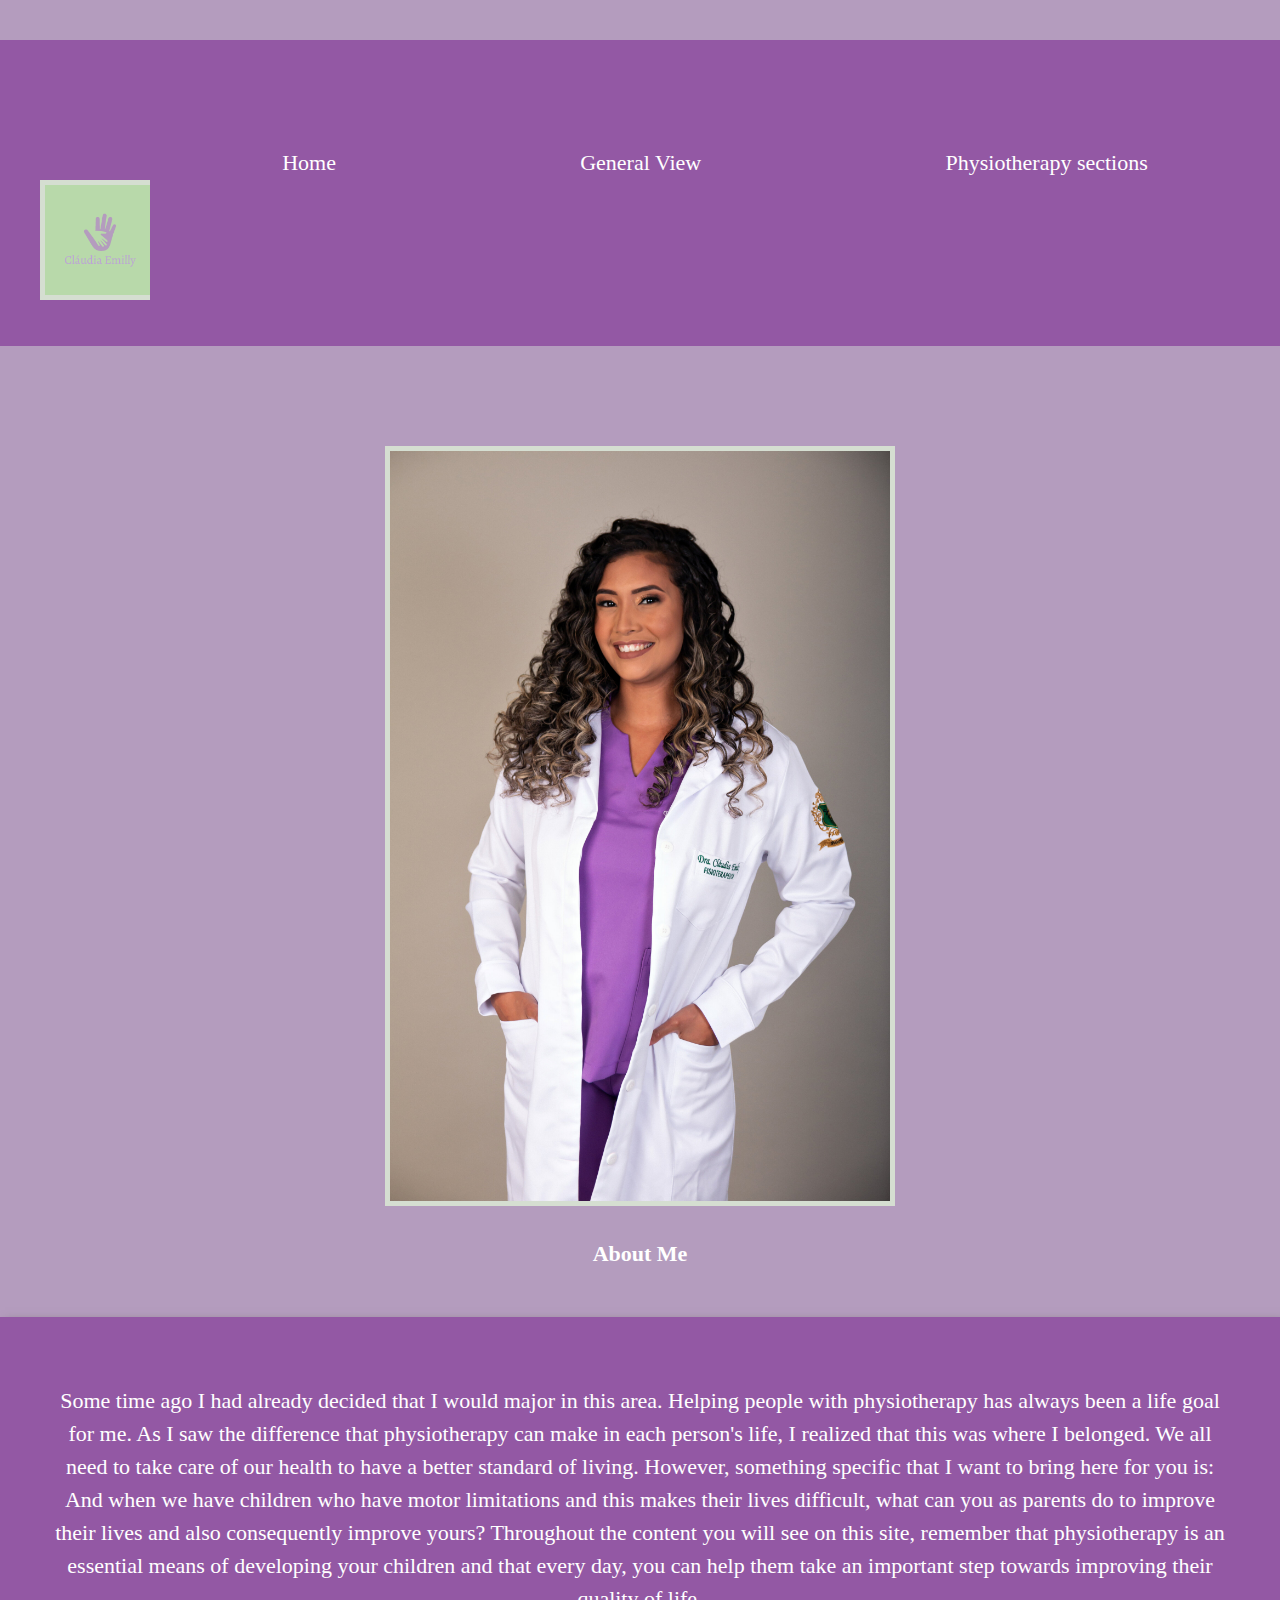
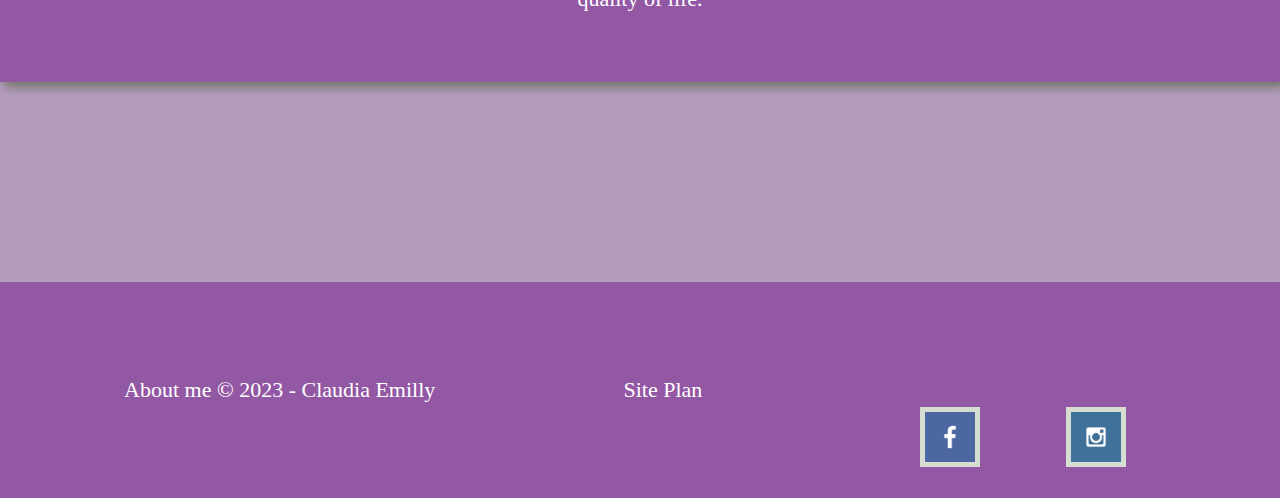
<file: physiotherapy/index.html>
<!DOCTYPE html>
<html lang="en">
<head>
    <link rel="stylesheet" href="styles/style.css">
    <meta charset="UTF-8">
    <meta name="viewport" content="width=device-width, initial-scale=1.0">
    <title>About Me</title>
</head>
<body>
    <div id="content"></div>
    <header>
        <a id="logo_link" href="index.html">
            <img class="logo" src="images/ClaudiaEmilly.png" alt="Claudia Emilly Logo">
        </a>
        <nav>
            <a href="index.html">Home</a>
            <a href="page2.html">General View</a>
            <a href="page3.html">Physiotherapy sections</a>
        </nav> 
    </header>
    <div id="claudia-image"></div>
        <div id="claudia-box">
            <img id="claudia-img" src="images/rsz_image1homepage.jpg" alt="Claudia Profile">
        </div>    
        <section id="claudia-msg">
            <h1 class="home-title"></h1>
            <h4>About Me</h4>
        </section>
    <main class="home-grid">     
        <section class="msg">
            <p>Some time ago I had already decided that I would major in this area. Helping people with physiotherapy has always been a life goal for me. As I saw the difference that physiotherapy can make in each person's life, I realized that this was where I belonged.
                We all need to take care of our health to have a better standard of living. However, something specific that I want to bring here for you is: And when we have children who have motor limitations and this makes their lives difficult, what can you as parents do to improve their lives and also consequently improve yours?
                Throughout the content you will see on this site, remember that physiotherapy is an essential means of developing your children and that every day, you can help them take an important step towards improving their quality of life. </p>
        </section>
    </main>
    <footer>
        <p>About me &copy; 2023 - Claudia Emilly</p>
        <p><a href="site-plan.html">Site Plan</a></p>
        <div class="social">
            <a href="https://facebook.com" target="_blank">
                <img src="images/facebook.png" alt="fb icon">
            </a>
            <a href="https://instagram.com" target="_blank">
                <img src="images/instagram.png" alt="instagram icon">
            </a>
        </div>
    </footer>
</body>
</html>
</file>
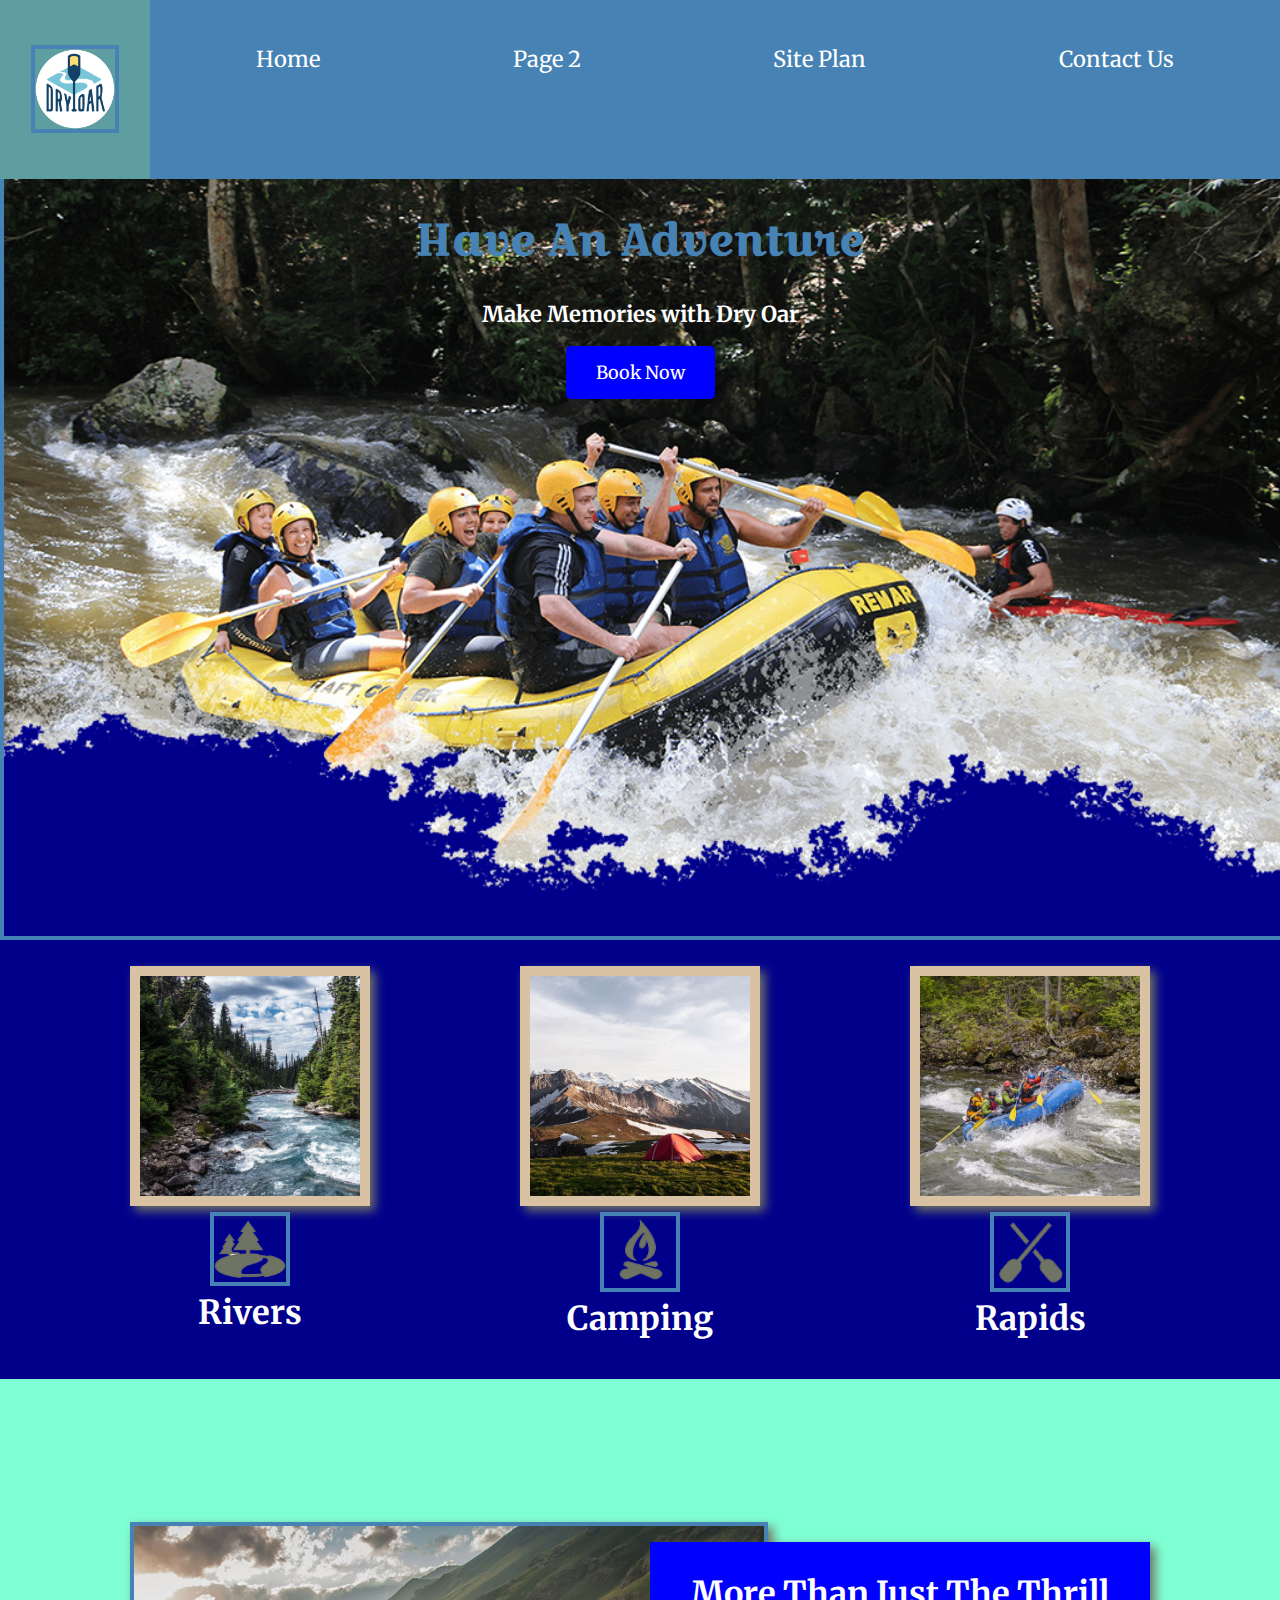
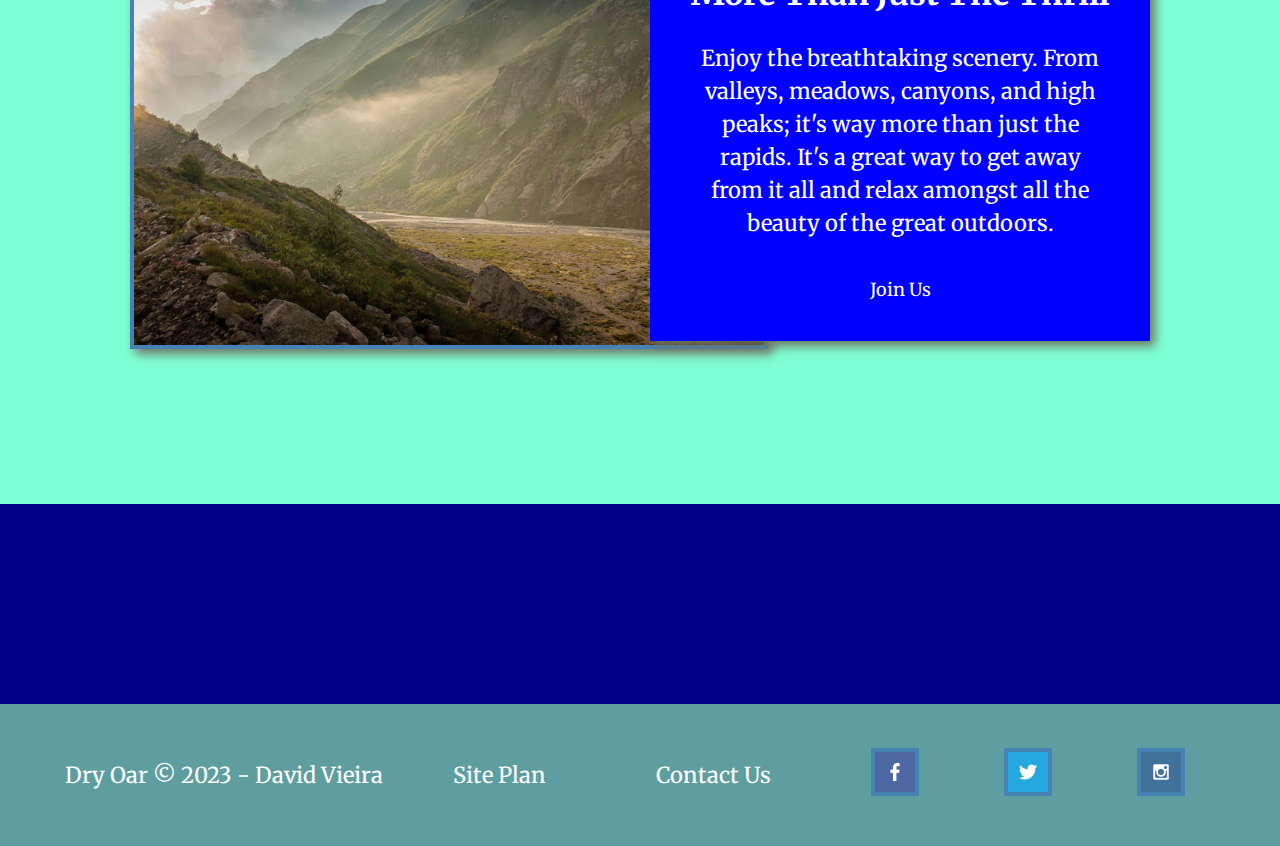
<file: wwr/index.html>
<!DOCTYPE html>
<html lang="en">
<head>
    <link rel="stylesheet" href="styles/style.css">
    <meta charset="UTF-8">
    <meta name="viewport" content="width=device-width, initial-scale=1.0">
    <title>Whitewater Rafting Fun | Dry Oar Boating | Home</title>
</head>
<body>
    <div id="content">
    <header>
        <a id="logo_link" href="index.html">
            <img class="logo" src="images/logo.png" alt="Dry Oar Logo">
        </a>
        <nav>
            <a href="index.html">Home</a>
            <a href="rivers.html">Page 2</a>
            <a href="site-plan-rafting.html">Site Plan</a>
            <a href="contactus.html">Contact Us</a>
        </nav> 
    </header> 
    <div id="hero">
        <div id="hero-box">
            <img id="hero-img" src="images/hero.png" alt="People enjoying white water rafting">
        </div>
        <section id="hero-msg">
            <h1 class="home-title">Have An Adventure</h1>
            <h4>Make Memories with Dry Oar</h4>
            <div class='button-box'>
                <a class='book' href="rates.html">Book Now</a> 
            </div> 
        </section>
    </div>
    <main class="home-grid">
        <section class="rivers-card">
            <img class="card-img" src="images/rivers.jpg" alt="river in forest">
            <img class="icon" src="images/river_icon.png" alt="river icon">
            <h2>Rivers</h2>
        </section>
        <section class="camping-card">
            <img class="card-img" src="images/camping.jpg" alt="tent in mountains">
            <img class="icon" src="images/fire_icon.png" alt="fire icon">
            <h2>Camping</h2>
        </section>
        <section class="rapids-card">
            <img class="card-img" src="images/rapids.jpg" alt="rafting boat">
            <img class="icon" src="images/oars.png" alt="oars icon">
            <h2>Rapids</h2>
        </section>
        <div id="background"></div>
        <img class="mountains" src="images/mountains.jpg" alt="Misty mountains">
        <section class="msg">
            <h2>More Than Just The Thrill</h2>
            <p>Enjoy the breathtaking scenery. From valleys, meadows, canyons, and high peaks; it's way more than just the rapids. It's a great way to get away from it all and relax amongst all the beauty of the great outdoors. </p>
            <a class='join' href="rivers.html">Join Us</a>
        </section>
    </main>
    <footer>
        <p>Dry Oar &copy; 2023 - David Vieira</p>
        <p><a href="site-plan-rafting.html">Site Plan</a></p>
        <p><a href="contactus.html">Contact Us</a></p>
        <div class="social">
            <a href="https://facebook.com" target="_blank">
                <img src="images/facebook.png" alt="fb icon">
            </a>
            <a href="https://twitter.com" target="_blank">
                <img src="images/twitter.png" alt="twitter icon">
            </a>
            <a href="https://instagram.com" target="_blank">
                <img src="images/instagram.png" alt="instagram icon">
            </a>
        </div>
    </footer>
    </div>
</body>
</html>
</file>
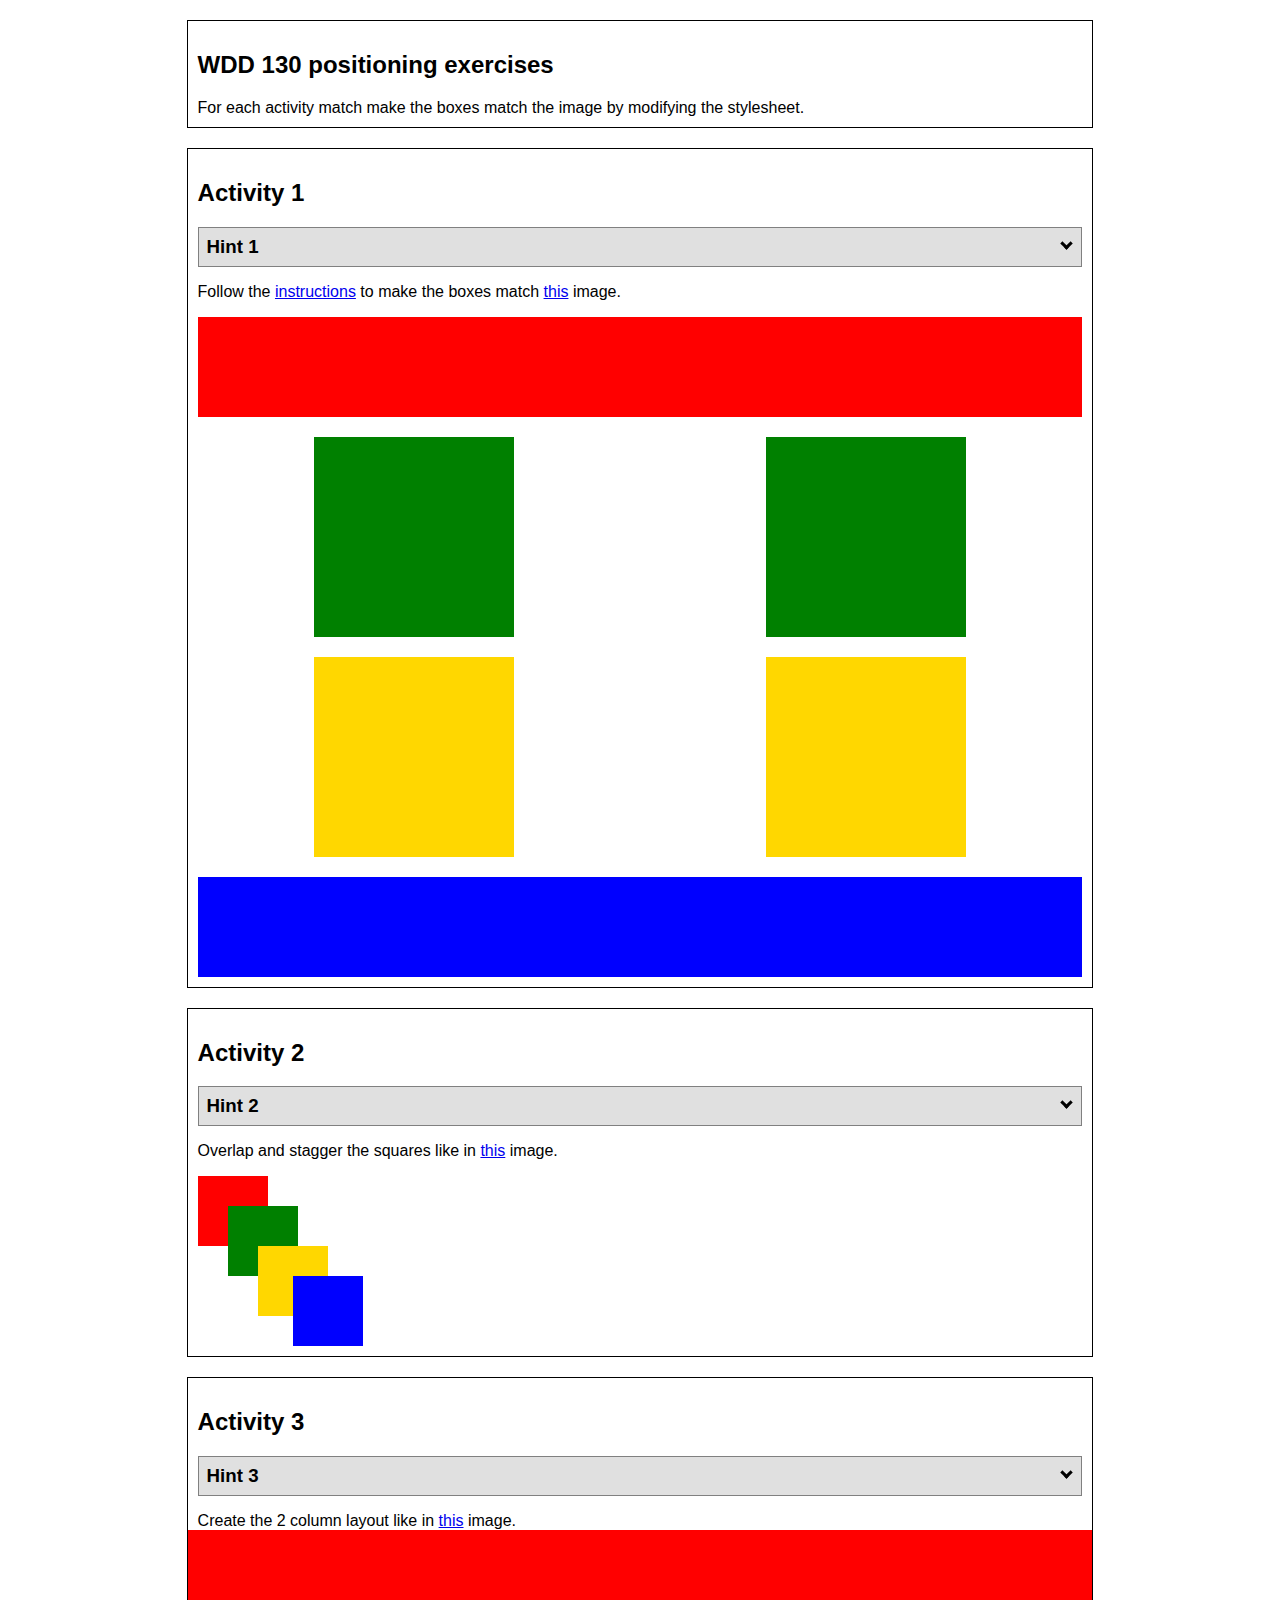
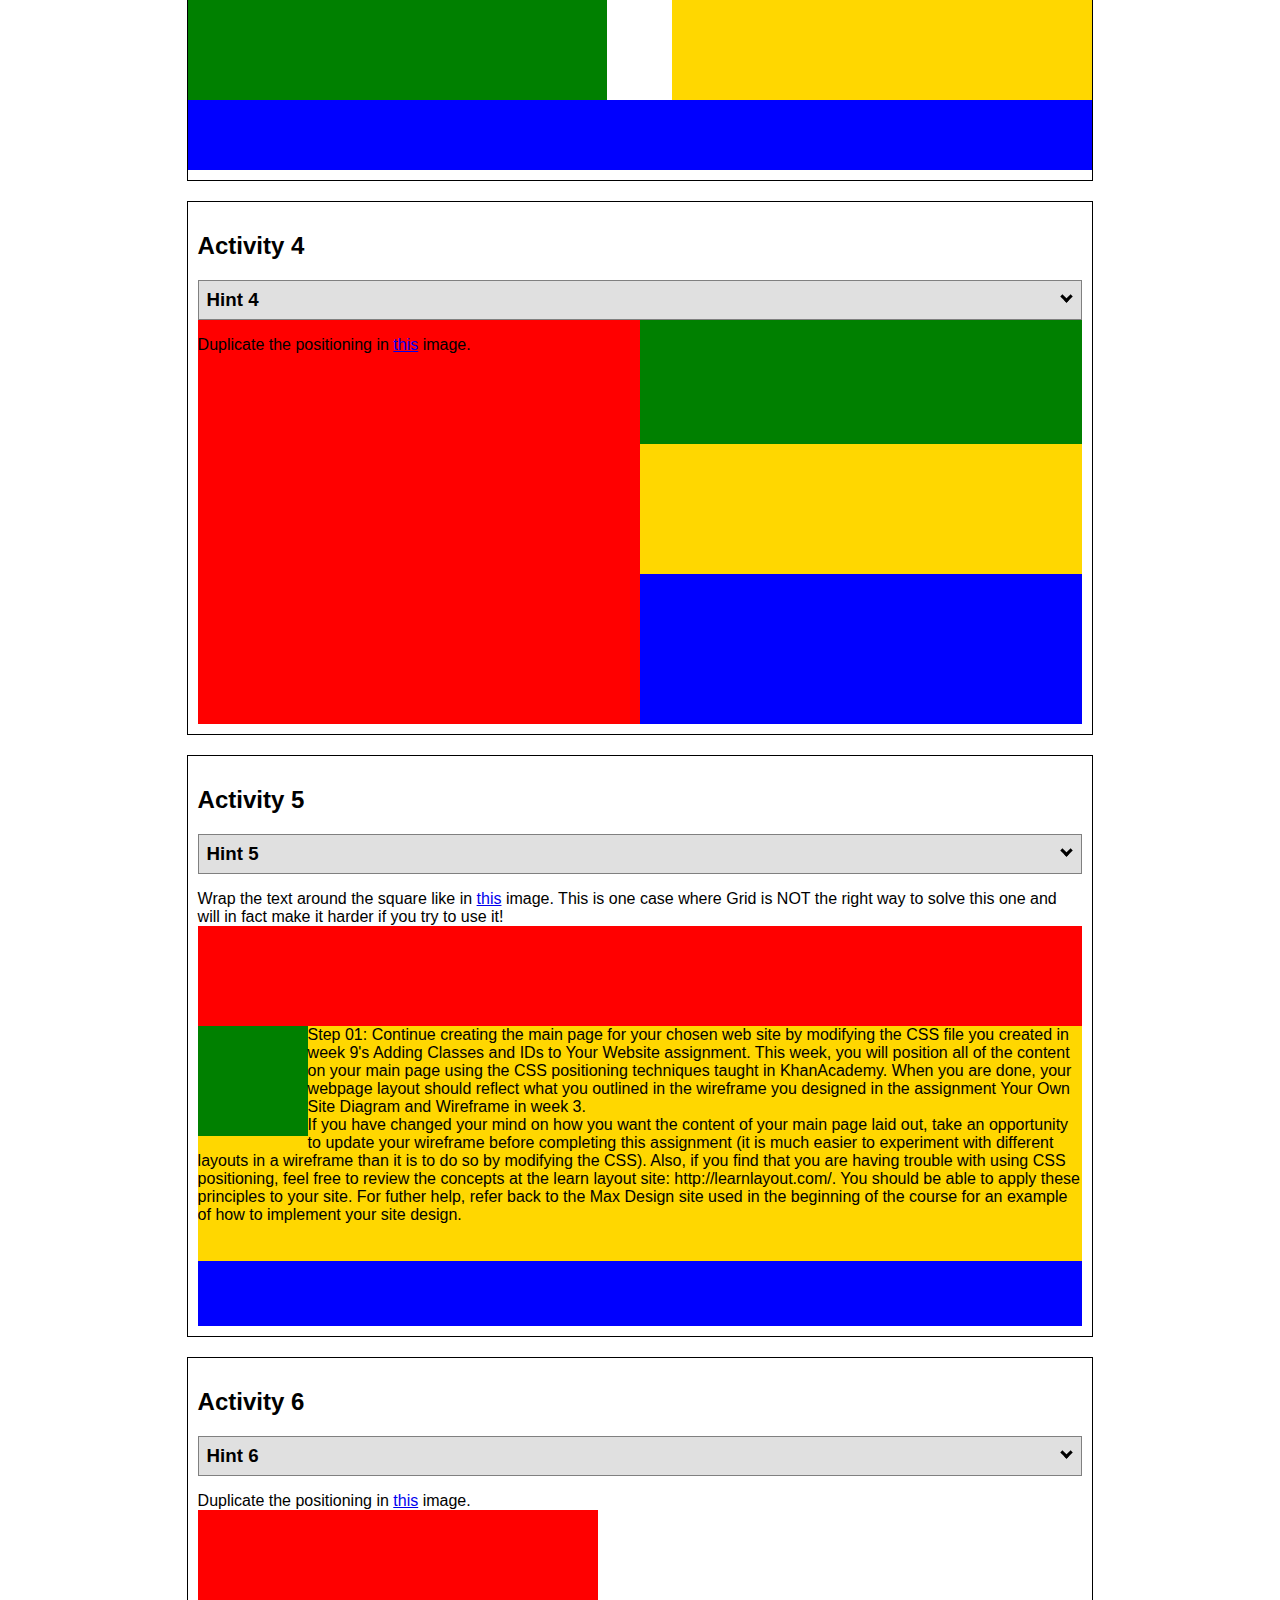
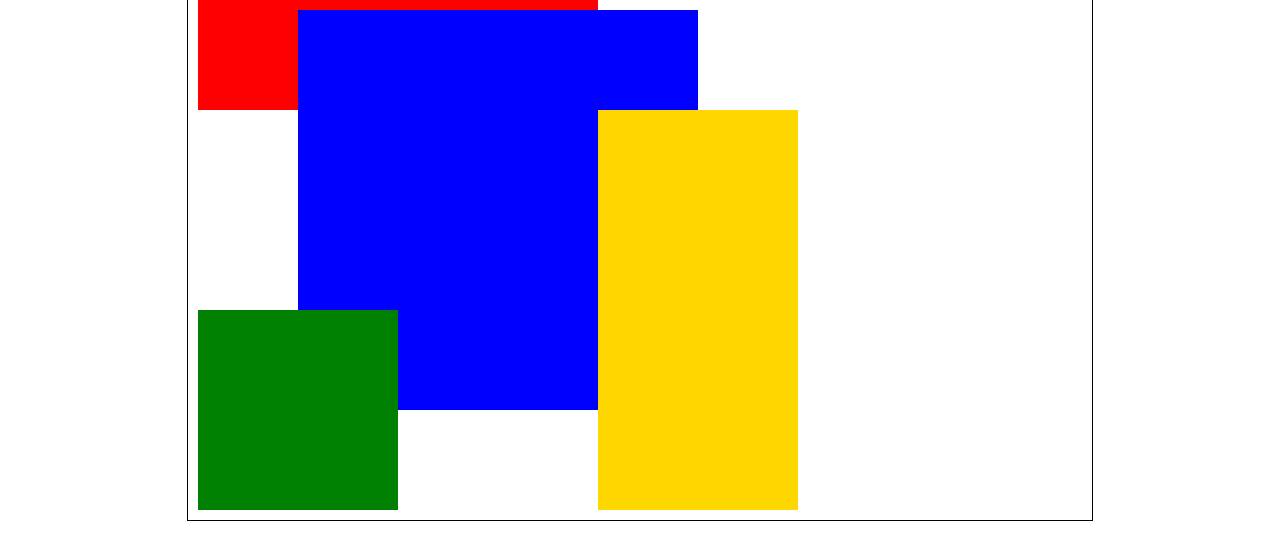
<file: positioning.html>
<!DOCTYPE html>
<html lang="en">
  <head>
    <!-- HTML - Name: positioning.html -->
    <title>Positioning Activity</title>
    <link rel="stylesheet" type="text/css" href="positionstyles.css" />
  </head>
  <body>
    <div class="activity">
      <h2>WDD 130 positioning exercises</h2>
      For each activity match make the boxes match the image by modifying the stylesheet.</div>
    <div class="activity">
      <h2>Activity 1</h2>
      <section class="hint"><input type="checkbox" ><i></i> <h3>Hint 1</h3><div><p>Check out the <a href="https://byui-wdd.github.io/wdd130/activities/w06-css-positioning.html" target="_blank">activity instructions</a> in Ilearn!</p></div></section>
      <p>Follow the <a href="https://byui-wdd.github.io/wdd130/activities/w06-css-positioning.html" target="_blank">instructions</a> to make the boxes match  <a href="https://byui-wdd.github.io/wdd130/images/example1.png" target="_blank">this</a> image.</p>
      <div class="content1" >
        <div class="red1" ></div>
        <div class="green1" ></div>
        <div class="green1" ></div>
        <div class="yellow1"></div>
        <div class="yellow1"></div>
        <div class="blue1"></div>
      </div>
    </div>
    <div class="activity">
      <h2>Activity 2</h2>
      <section class="hint"><input type="checkbox" > <h3>Hint 2</h3><i></i><div>
      <ul>
      <li>grid-template-columns: 50px 50px 50px 50px 50px </li></ul></div></section>
      <p>Overlap and stagger the squares like in <a href="https://byui-wdd.github.io/wdd130/images/example2.png" target="_blank">this</a> image.</p>
      <div class="content2" >
        <div class="red2" ></div>
        <div class="green2" ></div>
        <div class="yellow2"></div>
        <div class="blue2"></div>
      </div>
    </div>
    <div class="activity">
      <h2>Activity 3</h2>
      <section class="hint"><input type="checkbox" > <h3>Hint 3</h3><i></i><div><p>This one is going to be best solved with CSS Grid. Remember to make the boxes the right width first...then start moving them around. </p><h4>Properties used:</h4><ul><li>display:grid;</li><li>grid-template-columns:</li><li>grid-column-gap:</li>
        <li>grid-column:</li>  </ul></div></section>
      Create the 2 column layout like in <a href="https://byui-wdd.github.io/wdd130/images/example3.png" target="_blank">this</a>  image.
      <div class="content3" >
        <div class="red3" ></div>
        <div class="green3" ></div>
        <div class="yellow3"></div>
        <div class="blue3"></div>
      </div>
    </div>
    <div class="activity">
      <h2>Activity 4</h2>
      <section class="hint"><input type="checkbox" > <h3>Hint 4</h3><i></i><div><p>For the others we have been primarily concerned with width. For this one you will need to adjust height as well. </p><h4>Properties used:</h4><ul><li>display:grid;</li><li>grid-template-columns:</li><li>grid-row:</li></ul></div></section>
      Duplicate the positioning in <a href="https://byui-wdd.github.io/wdd130/images/example4.png" target="_blank">this</a> image. 
      <div class="content4" >
        <div class="red4" ></div>
        <div class="green4" ></div>
        <div class="yellow4"></div>
        <div class="blue4"></div>
      </div>
    </div>

    <div class="activity">
      <h2>Activity 5</h2>
      <section class="hint"><input type="checkbox" > <h3>Hint 5</h3><i></i><div><p>Grid is <strong>not</strong> the right way to do this.  In fact there is only one way to really do that...and that is with float. Remember that we float the thing we want the text to wrap around.  Also remember to start by making all the shapes the right size and shape.</p><h4>Properties used:</h4><ul><li>float: left;</li></ul></div></section>
      Wrap the text around the square like in <a href="https://byui-wdd.github.io/wdd130/images/example5.png" target="_blank">this</a> image. This is one case where Grid is NOT the right way to solve this one and will in fact make it harder if you try to use it!
      <div class="content5" >
        <div class="red5" ></div>
        <div class="green5" ></div>
        <div class="yellow5">Step 01: Continue creating the main page for your chosen web site by modifying the CSS file you created in week 9's Adding Classes and IDs to Your Website assignment. This week, you will position all of the content on your main page using the CSS positioning techniques taught in KhanAcademy. When you are done, your webpage layout should reflect what you outlined in the wireframe you designed in the assignment Your Own Site Diagram and Wireframe in week 3. <br />
          If you have changed your mind on how you want the content of your main page laid out, take an opportunity to update your wireframe before completing this assignment (it is much easier to experiment with different layouts in a wireframe than it is to do so by modifying the CSS). Also, if you find that you are having trouble with using CSS positioning, feel free to review the concepts at the learn layout site: http://learnlayout.com/. You should be able to apply these principles to your site. For futher help, refer back to the Max Design site used in the beginning of the course for an example of how to implement your site design.</div>
        <div class="blue5"></div>
      </div>
    </div>
    <div class="activity">
      <h2>Activity 6</h2>
      <section class="hint"><input type="checkbox" > <h3>Hint 6</h3><i></i><div><p>This one is all about visualizing the grid behind the layout. If you are having a hard time doing that first: all the sizes are even multiples of 100, and second here is another example with the lines drawn: <a href="https://byui-wdd.github.io/wdd130/images/example6-hint.png" target="_blank">example 6 with lines</a>. For this one you will find it easiest if you use px for the column width. You can also use <kbd>z-index</kbd> to control the element layering.    </p><h4>Properties used:</h4><ul><li>display:grid;</li><li>grid-template-columns:</li><li>grid-column:</li><li>grid-row:</li><li><a href="https://www.w3schools.com/cssref/pr_pos_z-index.asp" target="_blank">z-index:</a></li></ul></div></section>
      Duplicate the positioning in <a href="https://byui-wdd.github.io/wdd130/images/example6.png" target="_blank">this</a> image.
      <div class="content6" >
        <div class="red6" ></div>
        <div class="green6" ></div>
        <div class="yellow6"></div>
        <div class="blue6"></div>
      </div>
    </div>
  </body>
</html>
</file>
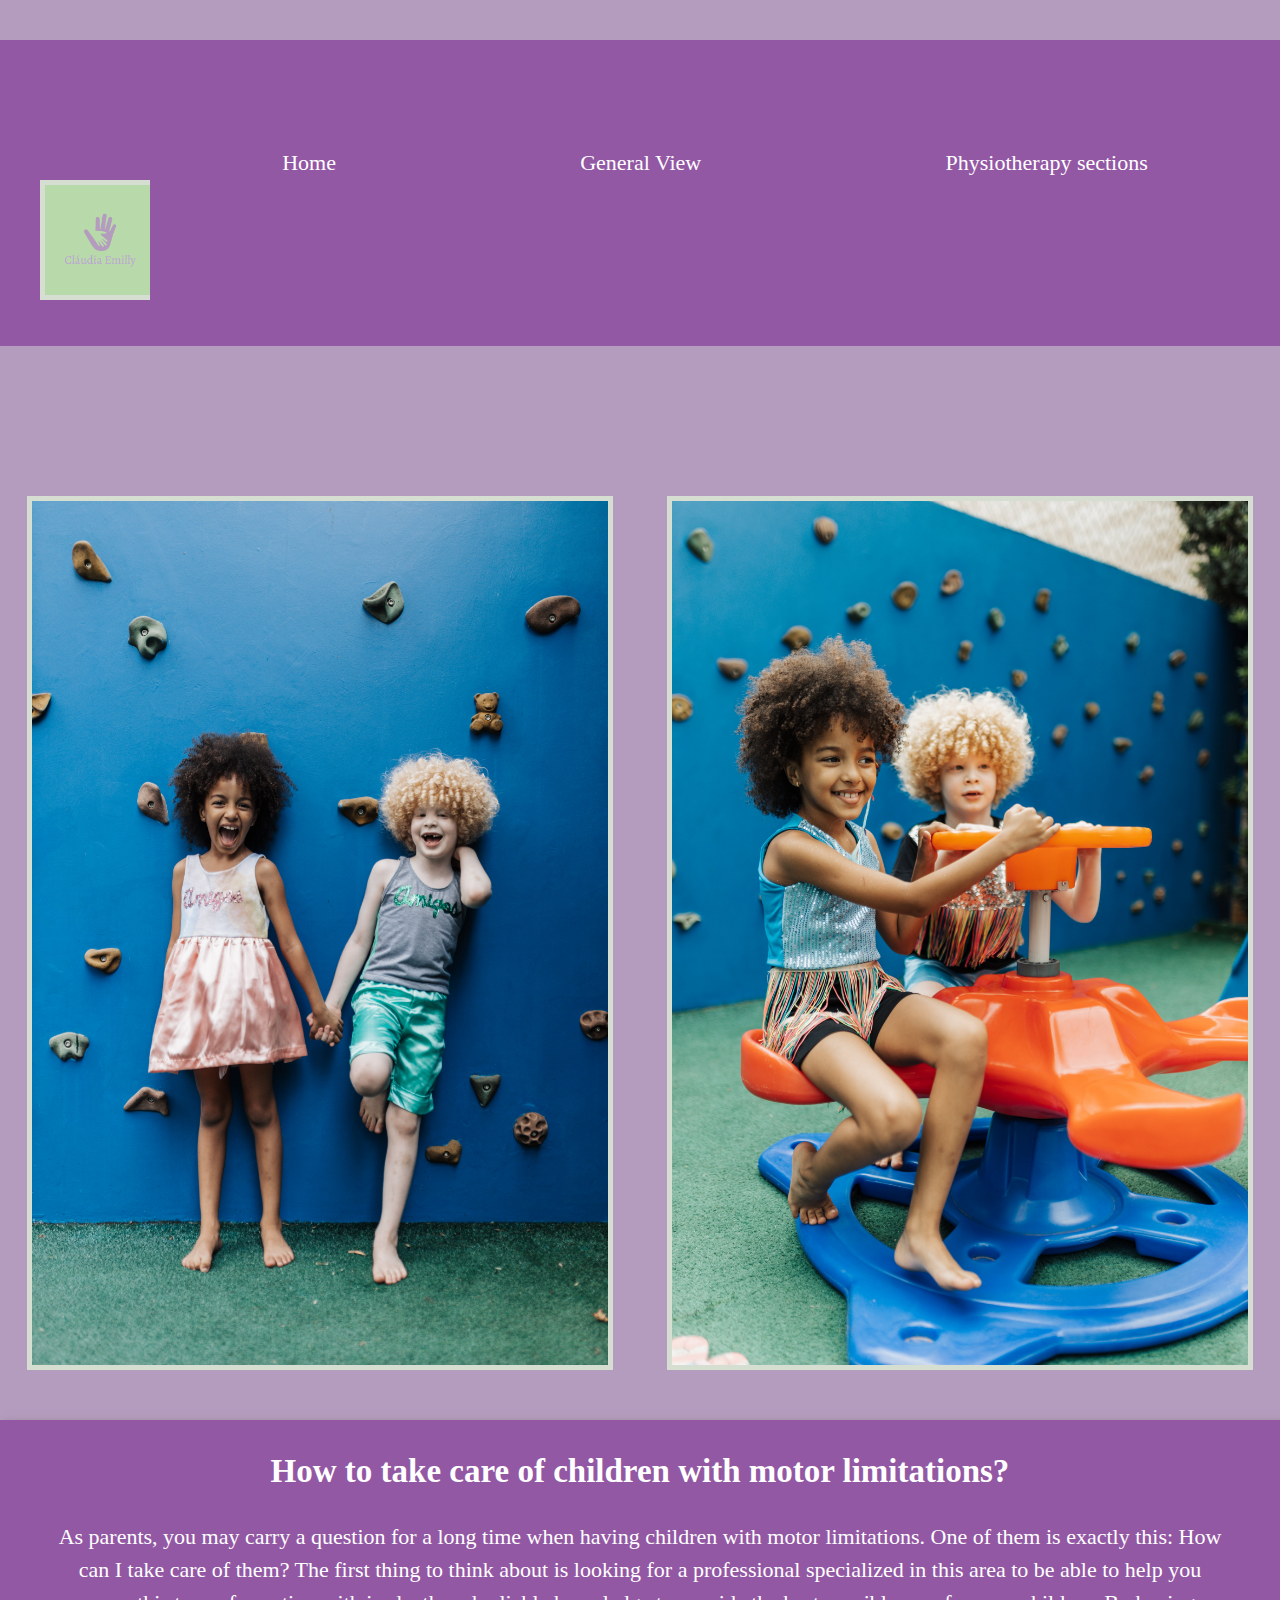
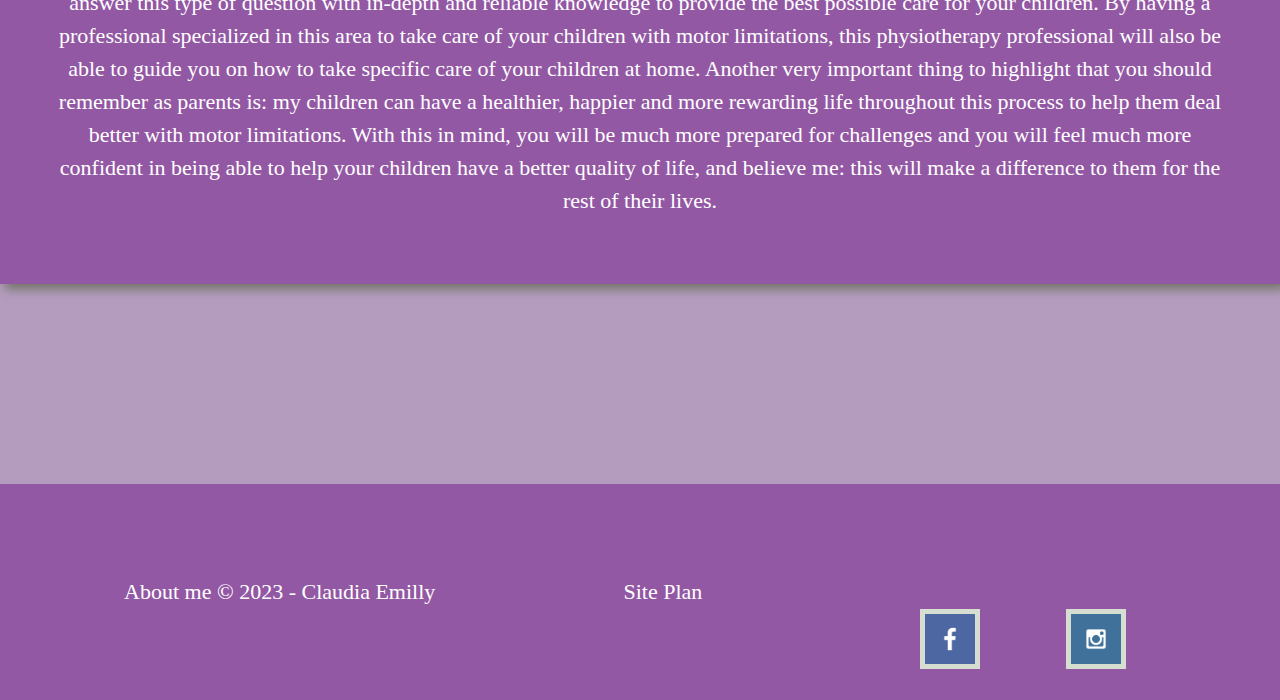
<file: physiotherapy/page2.html>
<!DOCTYPE html>
<html lang="en">
<head>
    <link rel="stylesheet" href="styles/style.css">
    <meta charset="UTF-8">
    <meta name="viewport" content="width=device-width, initial-scale=1.0">
    <title>Page 2</title>
</head>
<body>
    <div id="content"></div>
    <header>
        <a id="logo_link" href="index.html">
            <img class="logo" src="images/ClaudiaEmilly.png" alt="Claudia Emilly Logo">
        </a>
        <nav>
            <a href="index.html">Home</a>
            <a href="page2.html">General View</a>
            <a href="page3.html">Physiotherapy sections</a>
        </nav> 
    </header>
    <div class="image-container">
        <img src="images/rsz_1image1page2.jpg" alt="Child image 1">
        <img src="images/rsz_image2page2.jpg" alt="Child image 2">
    </div>
    <main class="home-grid page 2">
        <section class="msg">
            <h2>How to take care of children with motor limitations?</h2>
            <p> As parents, you may carry a question for a long time when having children with motor limitations. One of them is exactly this: How can I take care of them?
                The first thing to think about is looking for a professional specialized in this area to be able to help you answer this type of question with in-depth and reliable knowledge to provide the best possible care for your children.                
                By having a professional specialized in this area to take care of your children with motor limitations, this physiotherapy professional will also be able to guide you on how to take specific care of your children at home. Another very important thing to highlight that you should remember as parents is: my children can have a healthier, happier and more rewarding life throughout this process to help them deal better with motor limitations.               
                With this in mind, you will be much more prepared for challenges and you will feel much more confident in being able to help your children have a better quality of life, and believe me: this will make a difference to them for the rest of their lives. </p>
        </section>
    </main>
    <footer>
        <p>About me &copy; 2023 - Claudia Emilly</p>
        <p><a href="site-plan.html">Site Plan</a></p>
        <div class="social">
            <a href="https://facebook.com" target="_blank">
                <img src="images/facebook.png" alt="fb icon">
            </a>
            <a href="https://instagram.com" target="_blank">
                <img src="images/instagram.png" alt="instagram icon">
            </a>
        </div>
    </footer>
</body>
</html>
</file>
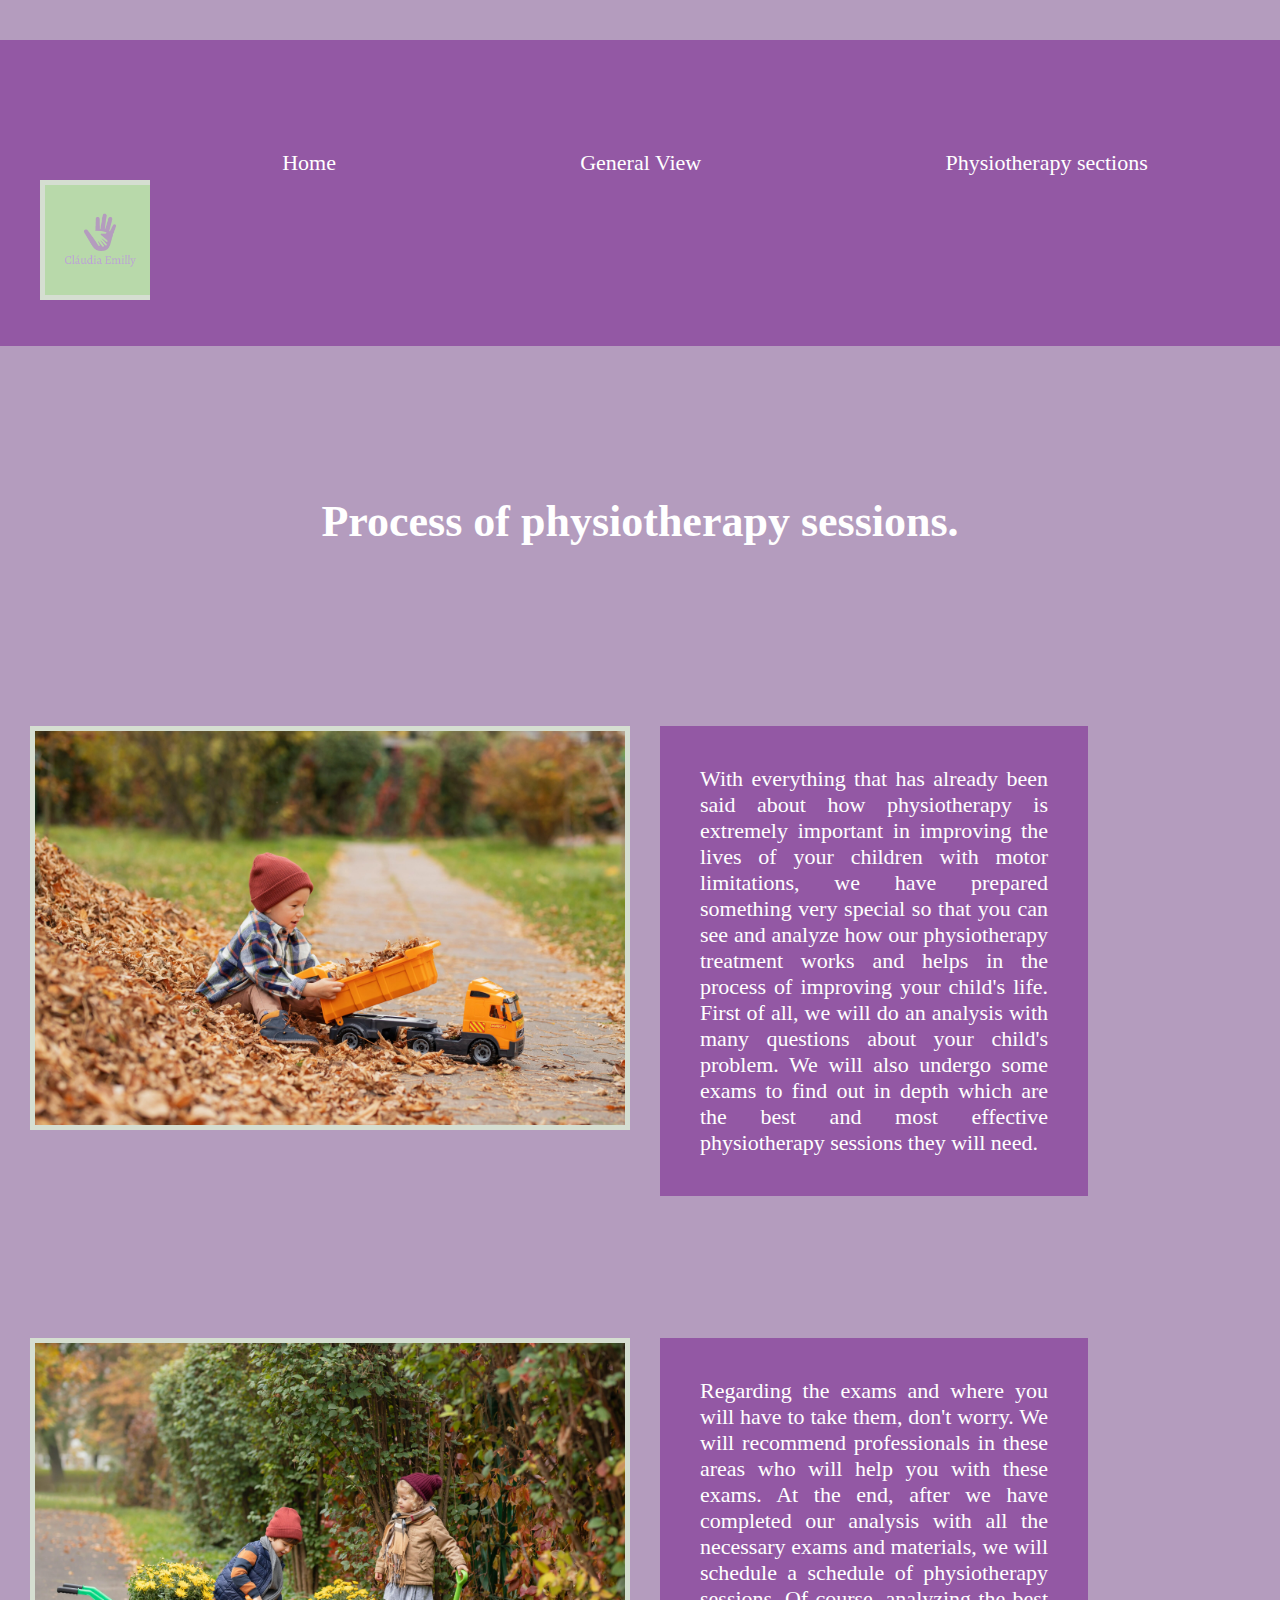
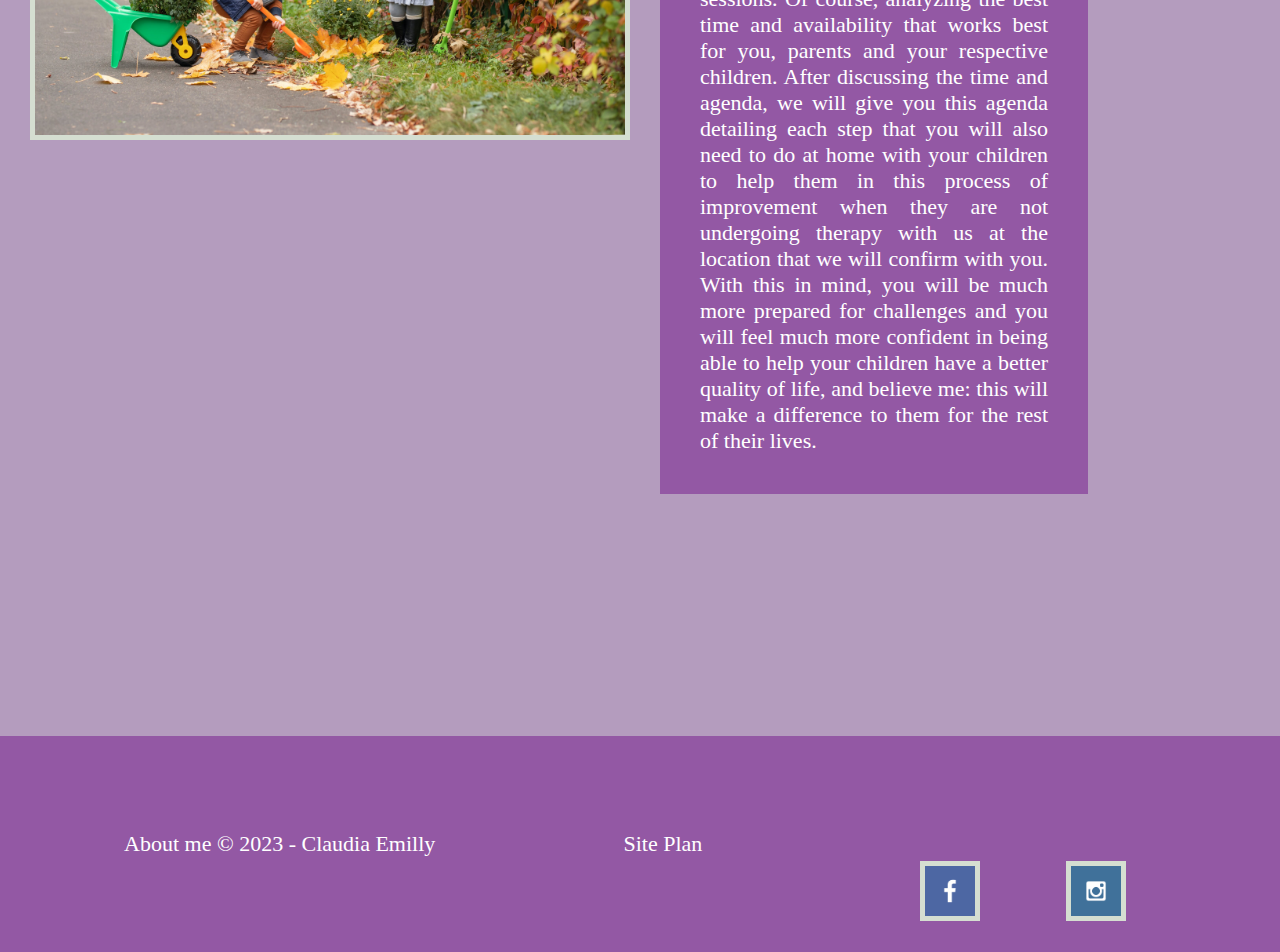
<file: physiotherapy/page3.html>
<!DOCTYPE html>
<html lang="en">
    <head>
        <link rel="stylesheet" href="styles/style.css">
        <meta charset="UTF-8">
        <meta name="viewport" content="width=device-width, initial-scale=1.0">
        <title>Page 2</title>
    </head>
<body>
        <div id="content"></div>
        <header>
            <a id="logo_link" href="index.html">
                <img class="logo" src="images/ClaudiaEmilly.png" alt="Claudia Emilly Logo">
            </a>
            <nav>
                <a href="index.html">Home</a>
                <a href="page2.html">General View</a>
                <a href="page3.html">Physiotherapy sections</a>
            </nav> 
        </header>
        <h1 class="page-title"> Process of physiotherapy sessions.</h1>
    <div id="content1"></div>
    <header>
        <!-- Your header content -->
    </header>
    <main class="home-grid-page3">
        <section class="image-container-page3">
            <div class="image-box-page3">
                <img src="images/rsz_1image1page3.jpg" alt="Page 3 image 1">
                <p>With everything that has already been said about how physiotherapy is extremely important in improving the lives of your children with motor limitations, we have prepared something very special so that you can see and analyze how our physiotherapy treatment works and helps in the process of improving your child's life.        
                    First of all, we will do an analysis with many questions about your child's problem. We will also undergo some exams to find out in depth which are the best and most effective physiotherapy sessions they will need. </p>     
            </div>
            <div class="image-box-page3">
                <img src="images/rsz_1image2page3.jpg" alt="Page 3 image 2">
                <p>Regarding the exams and where you will have to take them, don't worry. We will recommend professionals in these areas who will help you with these exams.
                At the end, after we have completed our analysis with all the necessary exams and materials, we will schedule a schedule of physiotherapy sessions. Of course, analyzing the best time and availability that works best for you, parents and your respective children. After discussing the time and agenda, we will give you this agenda detailing each step that you will also need to do at home with your children to help them in this process of improvement when they are not undergoing therapy with us at the location that we will confirm with you.               
                With this in mind, you will be much more prepared for challenges and you will feel much more confident in being able to help your children have a better quality of life, and believe me: this will make a difference to them for the rest of their lives. 
                </p>
            </div>
        </section>
        <section class="msg-page3">
                <!-- Other content for the page -->
                <!-- You can keep the rest of your content here -->
        </section>
    </main>
    <footer>
        <p>About me &copy; 2023 - Claudia Emilly</p>
        <p><a href="site-plan.html">Site Plan</a></p>
        <div class="social">
            <a href="https://facebook.com" target="_blank">
                <img src="images/facebook.png" alt="fb icon">
            </a>
            <a href="https://instagram.com" target="_blank">
                <img src="images/instagram.png" alt="instagram icon">
            </a>
        </div>
    </footer>
</body>
</html>
</file>
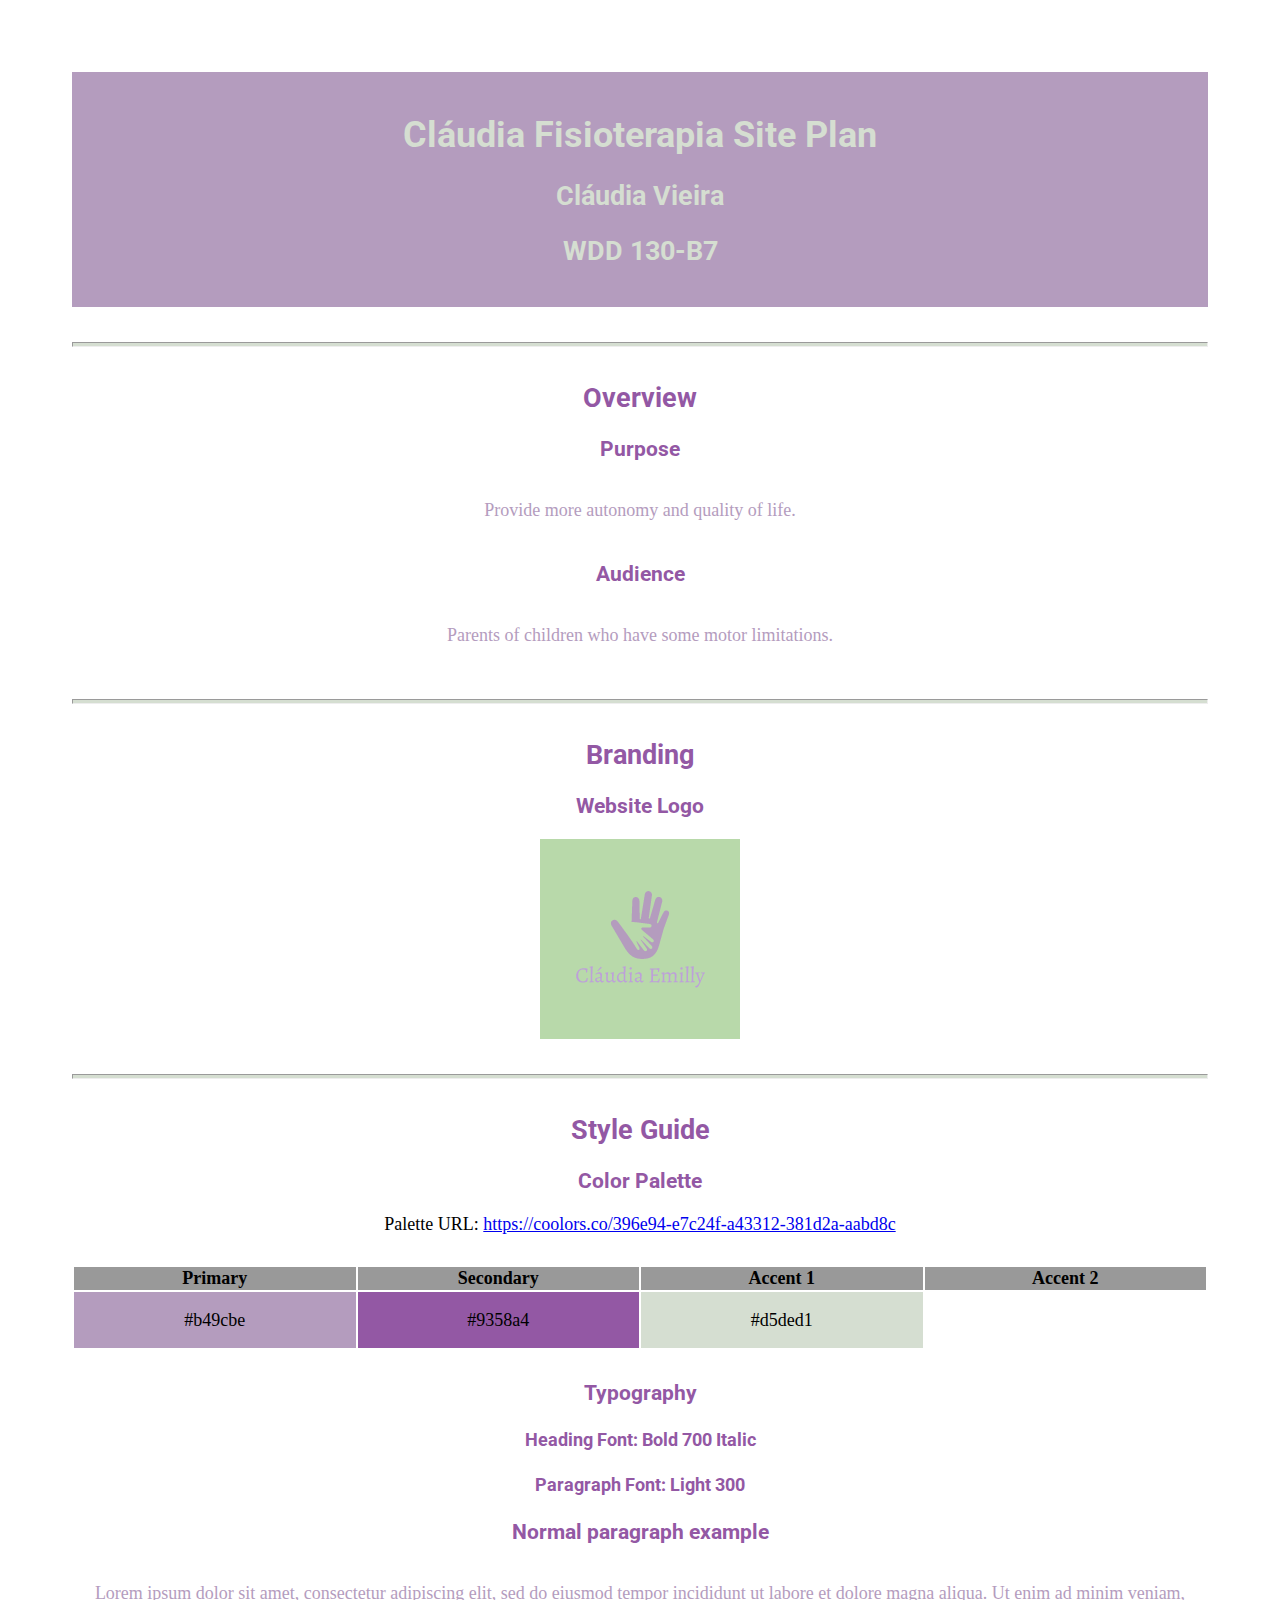
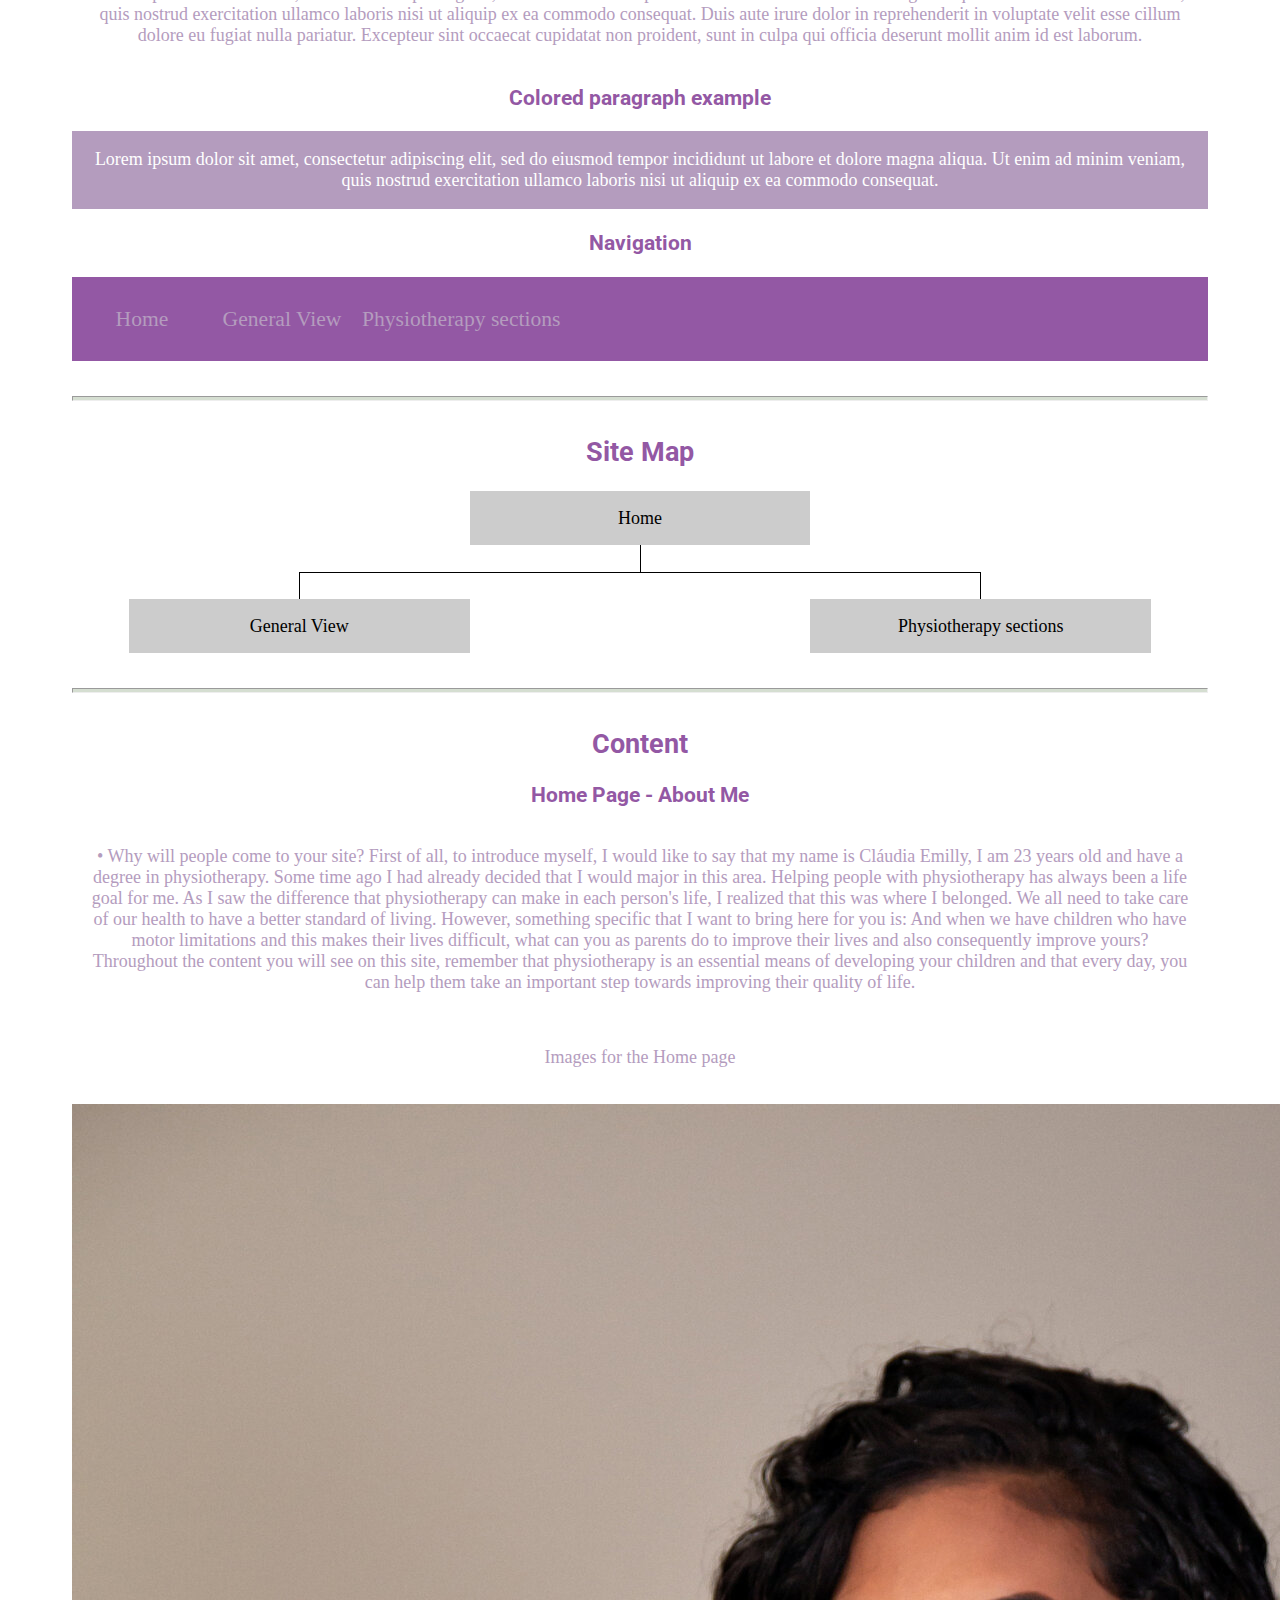
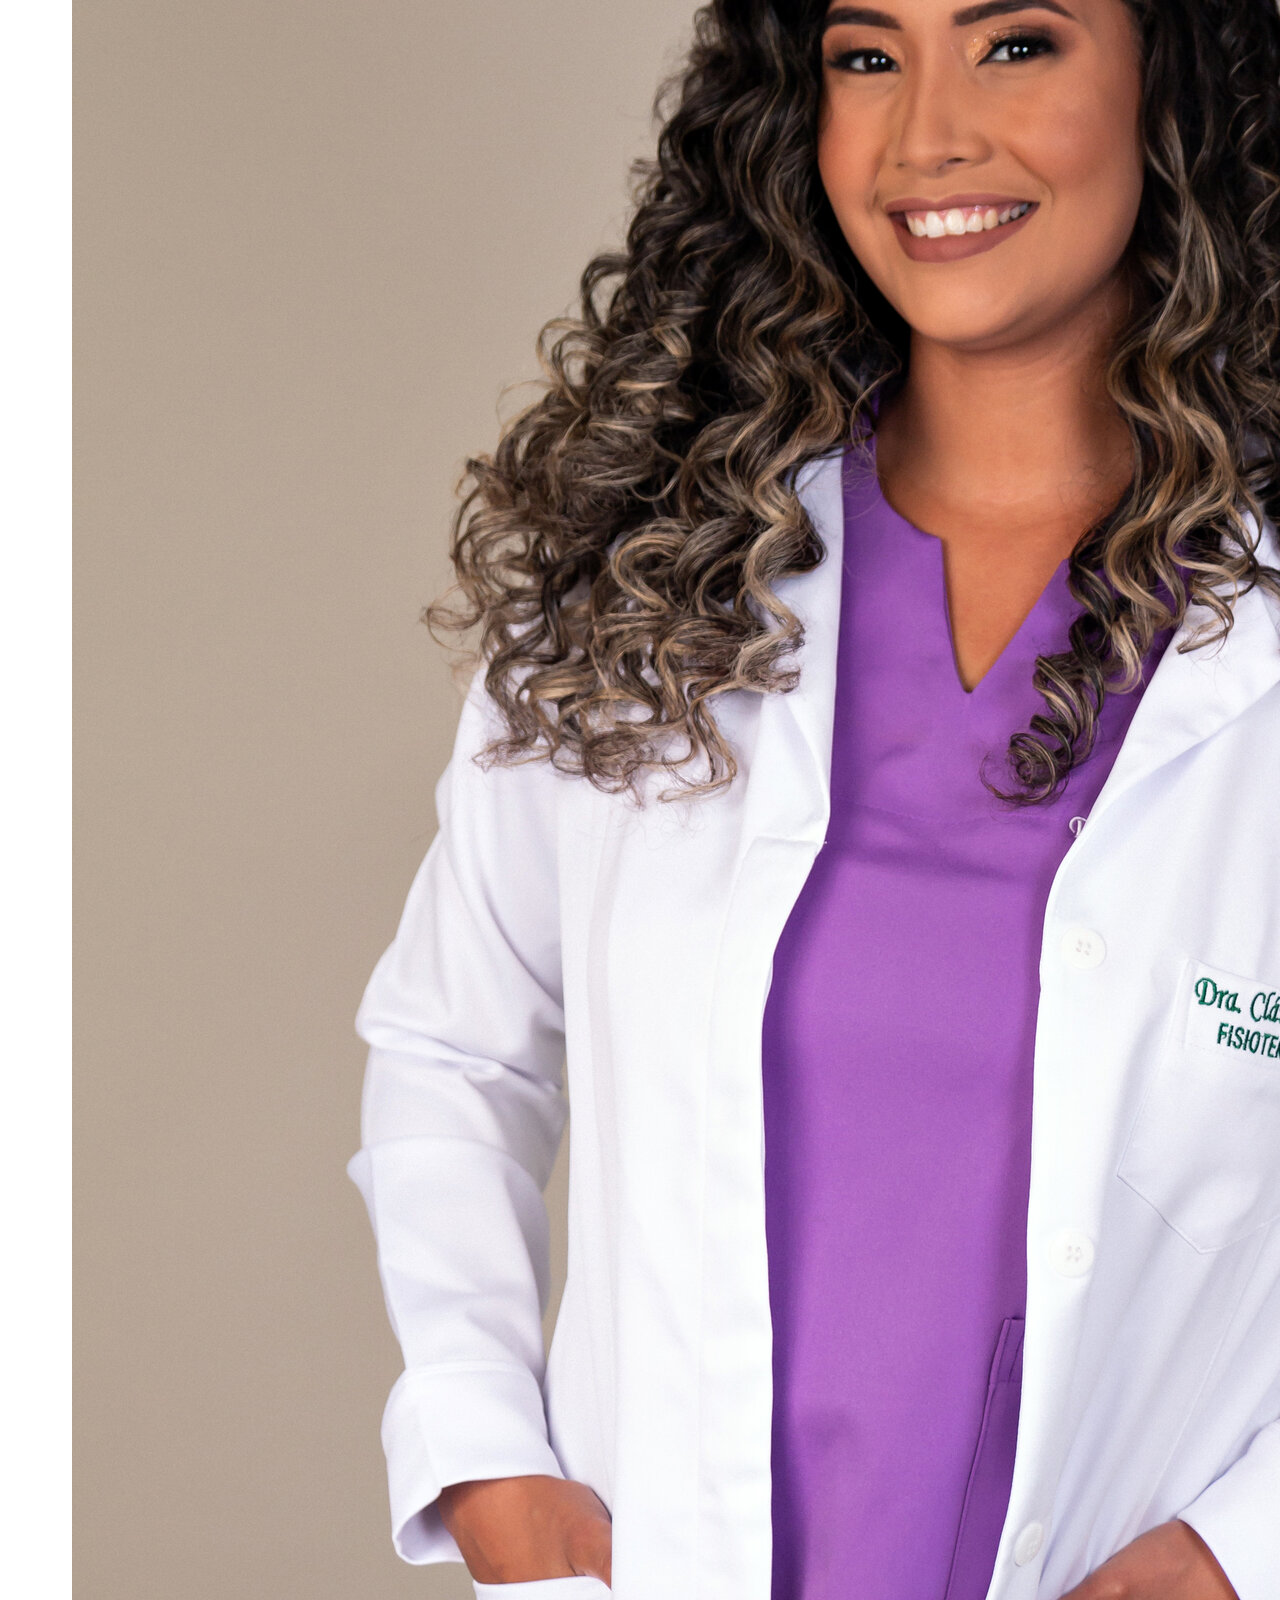
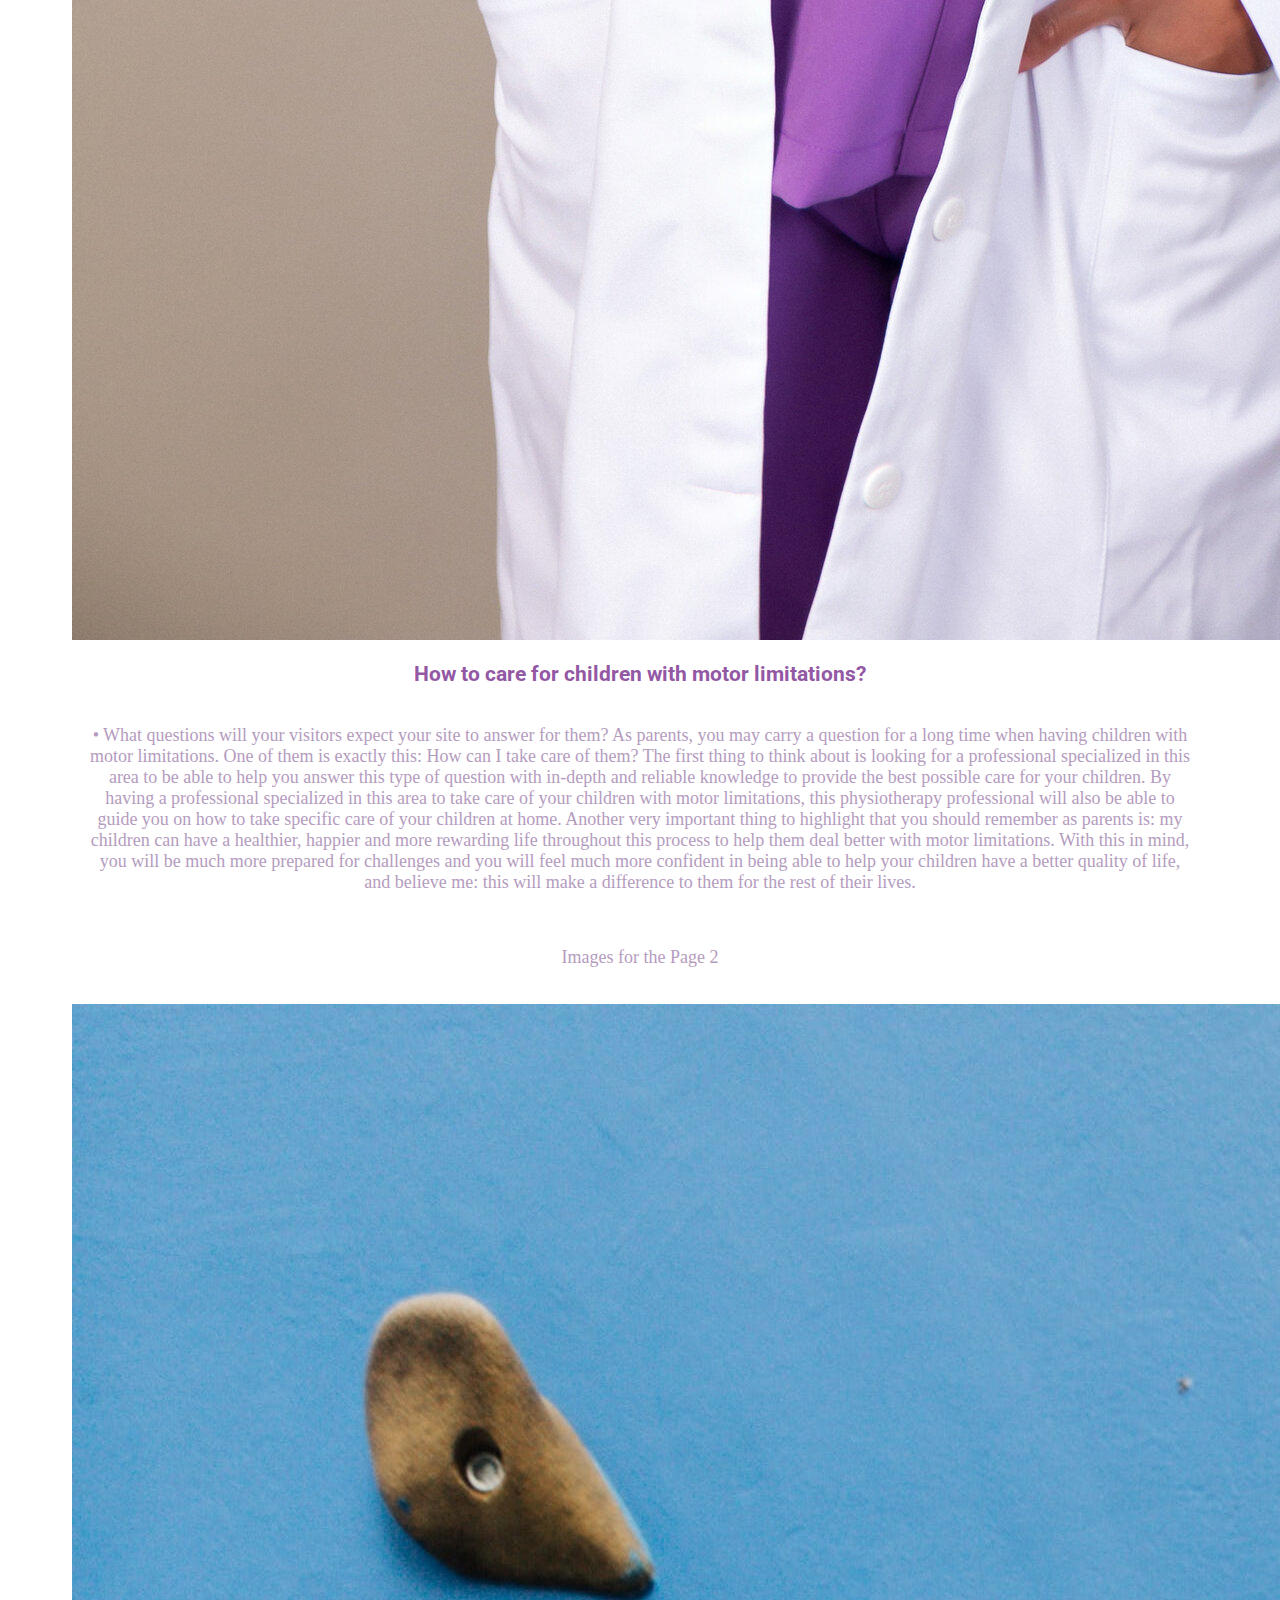
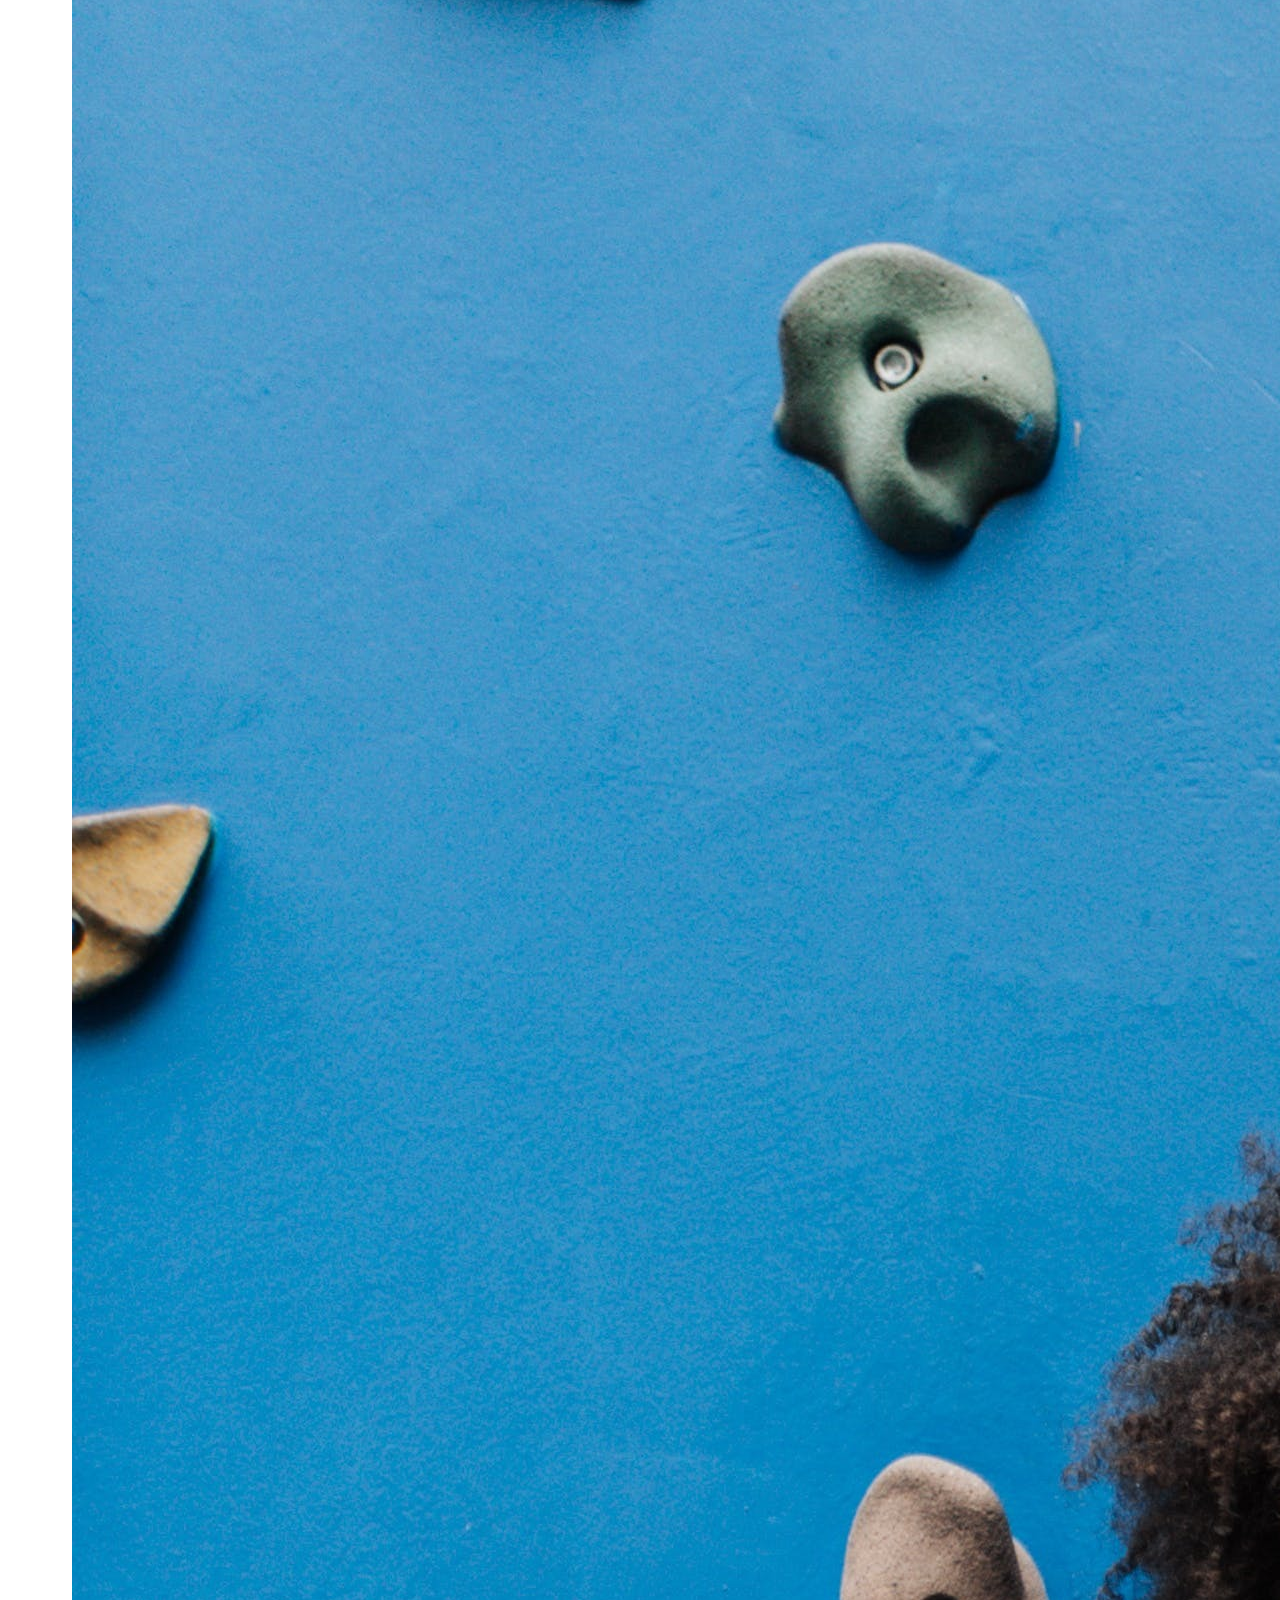
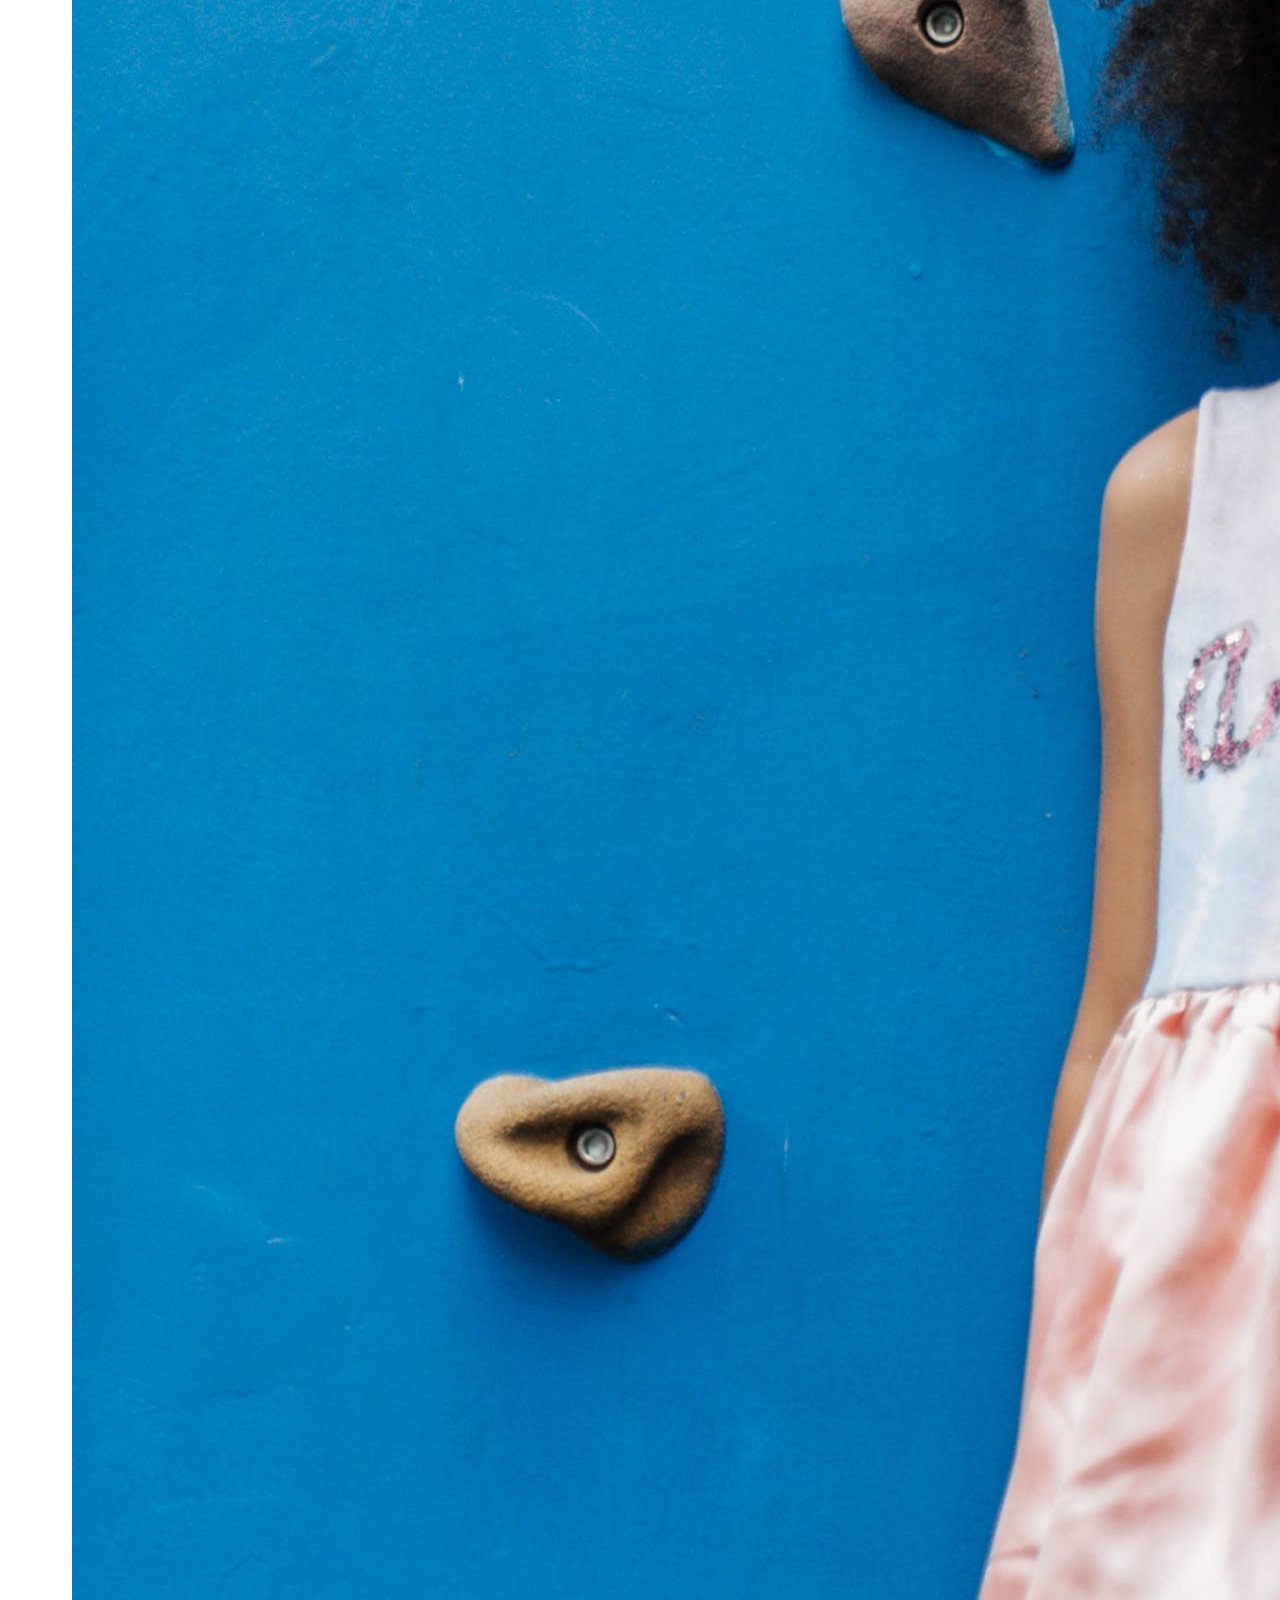
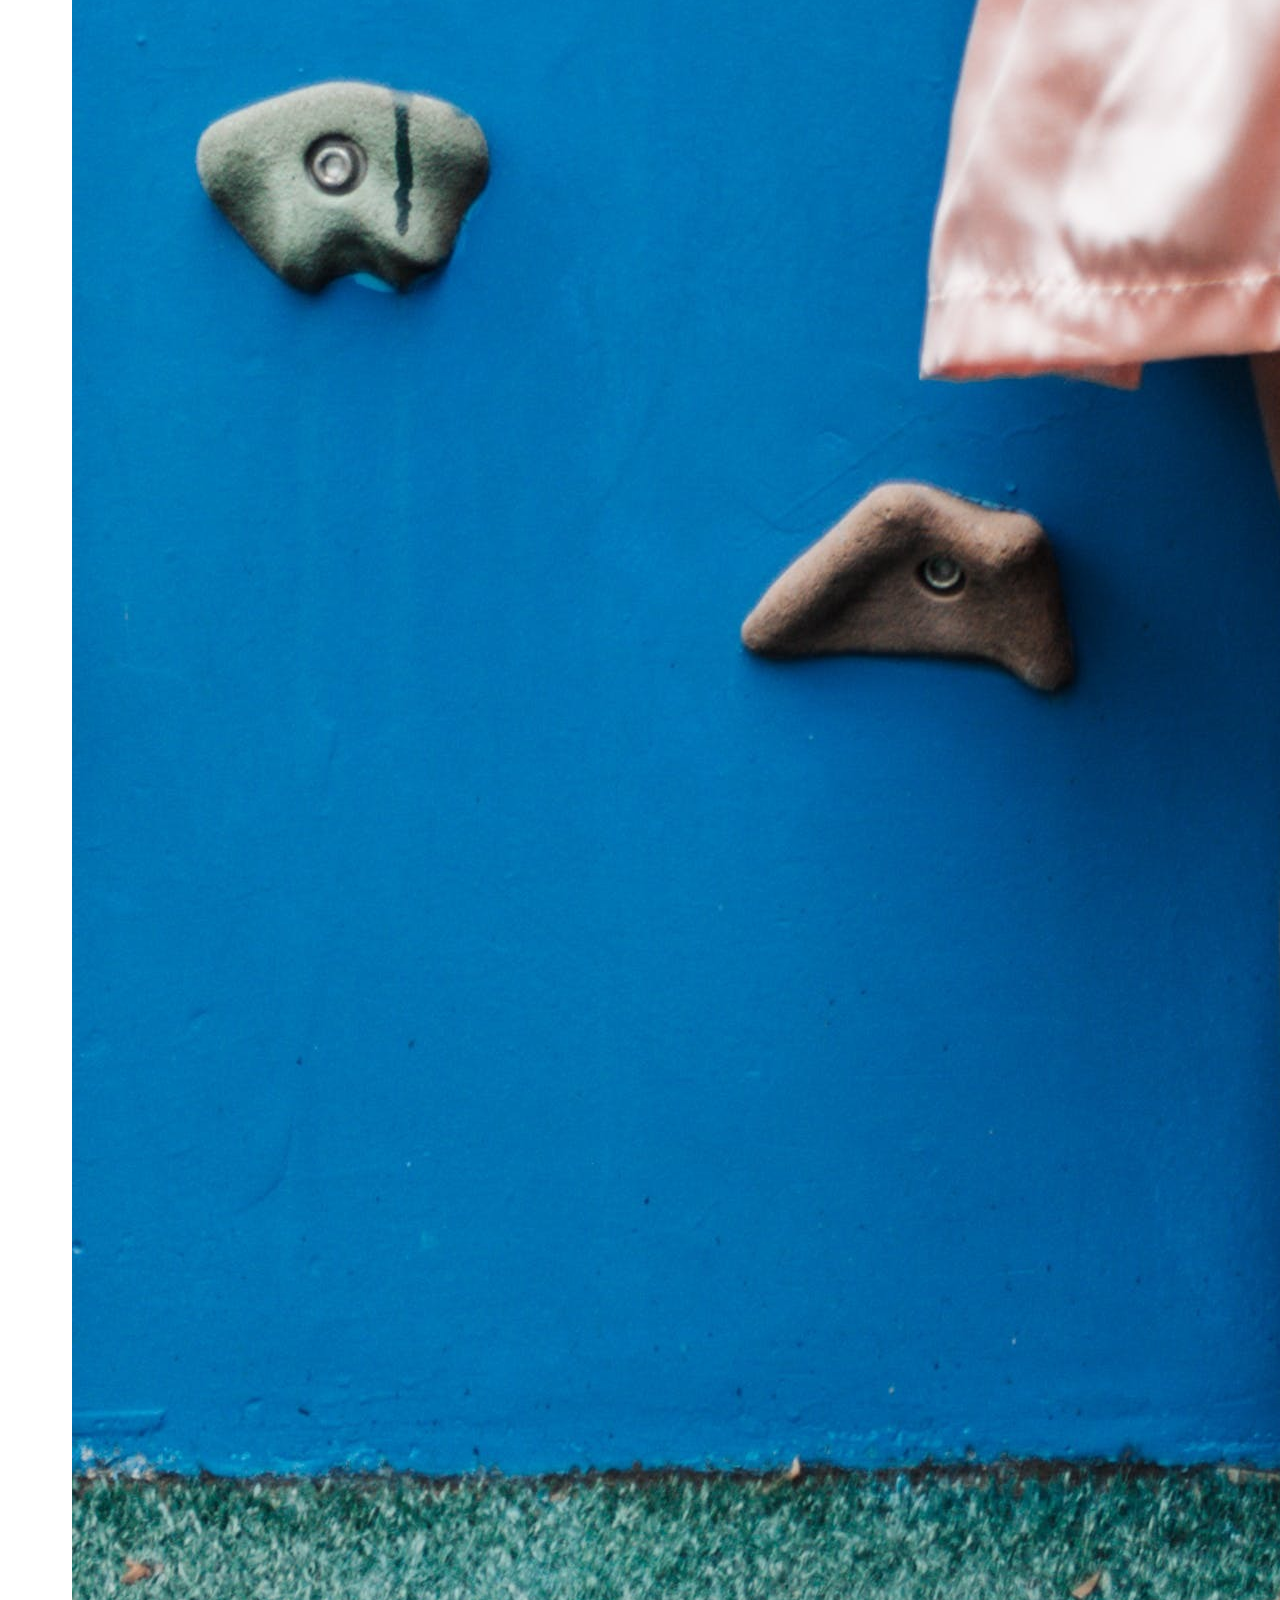
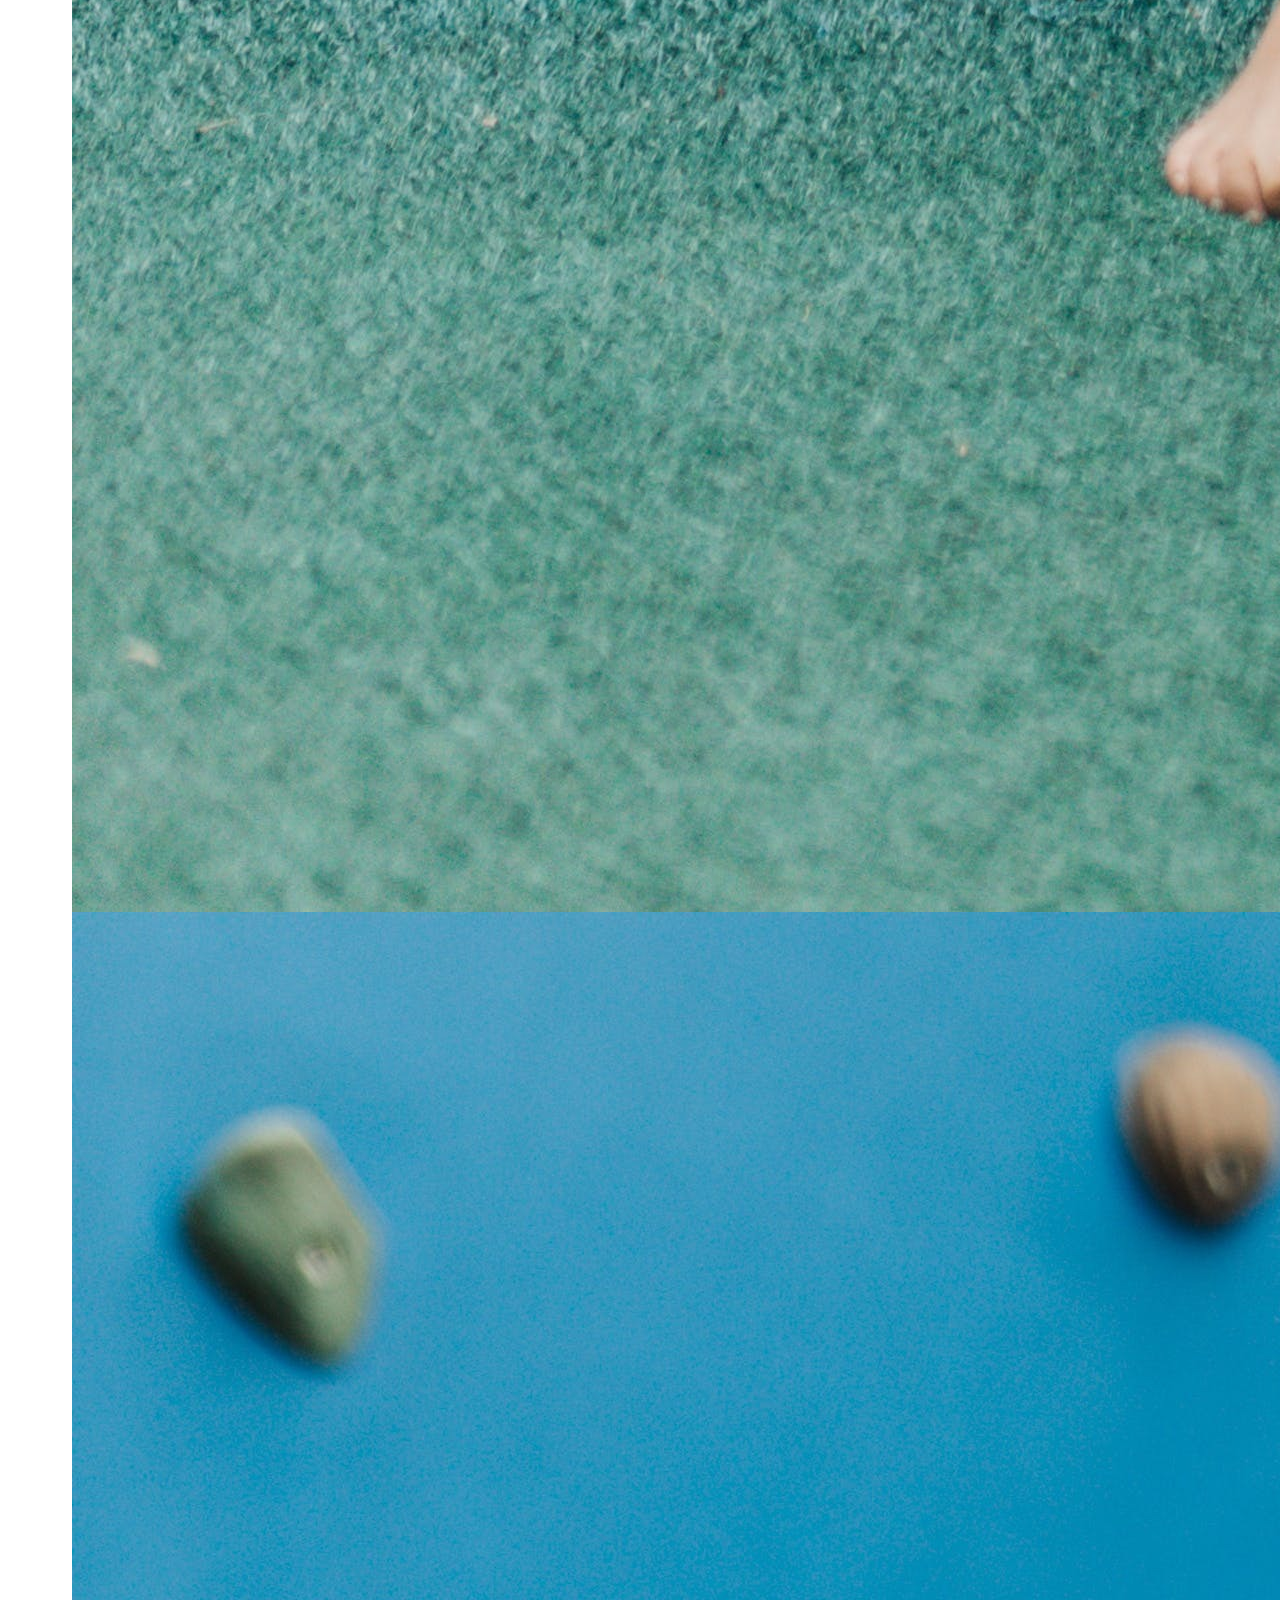
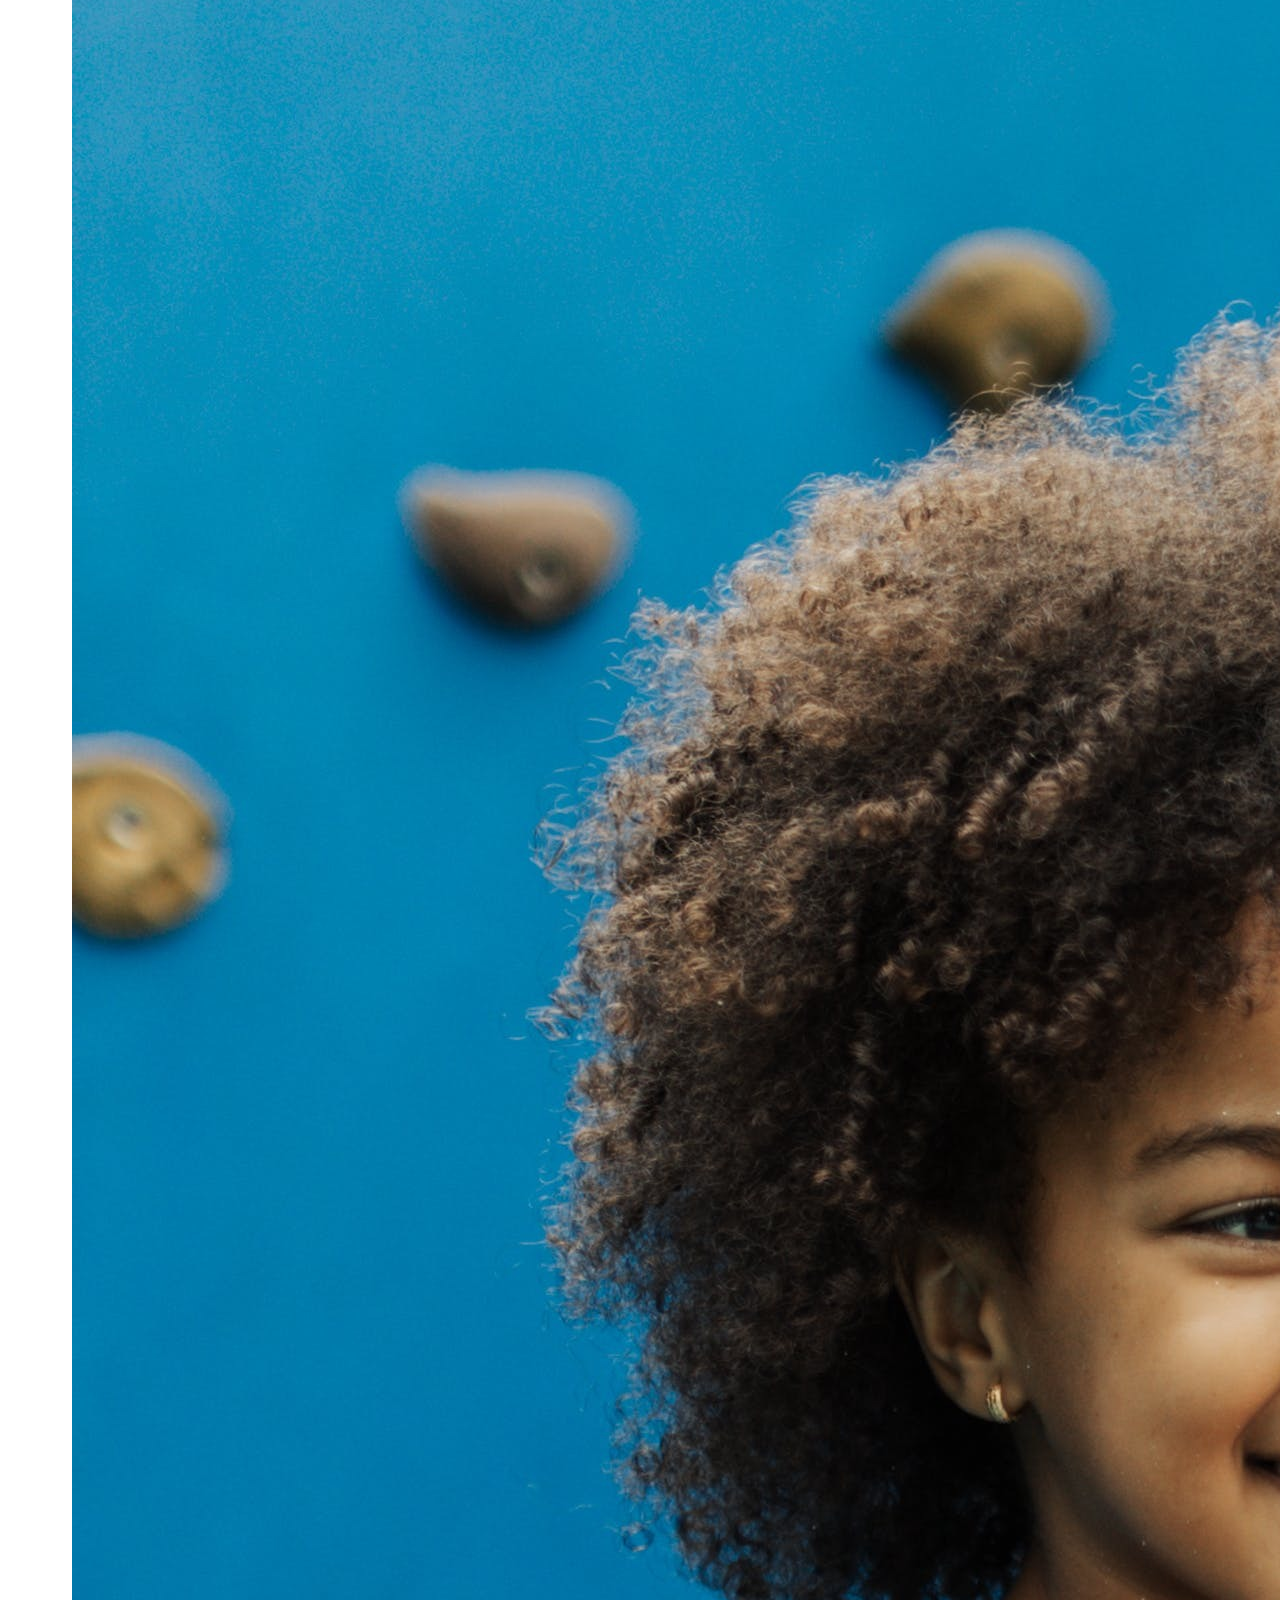
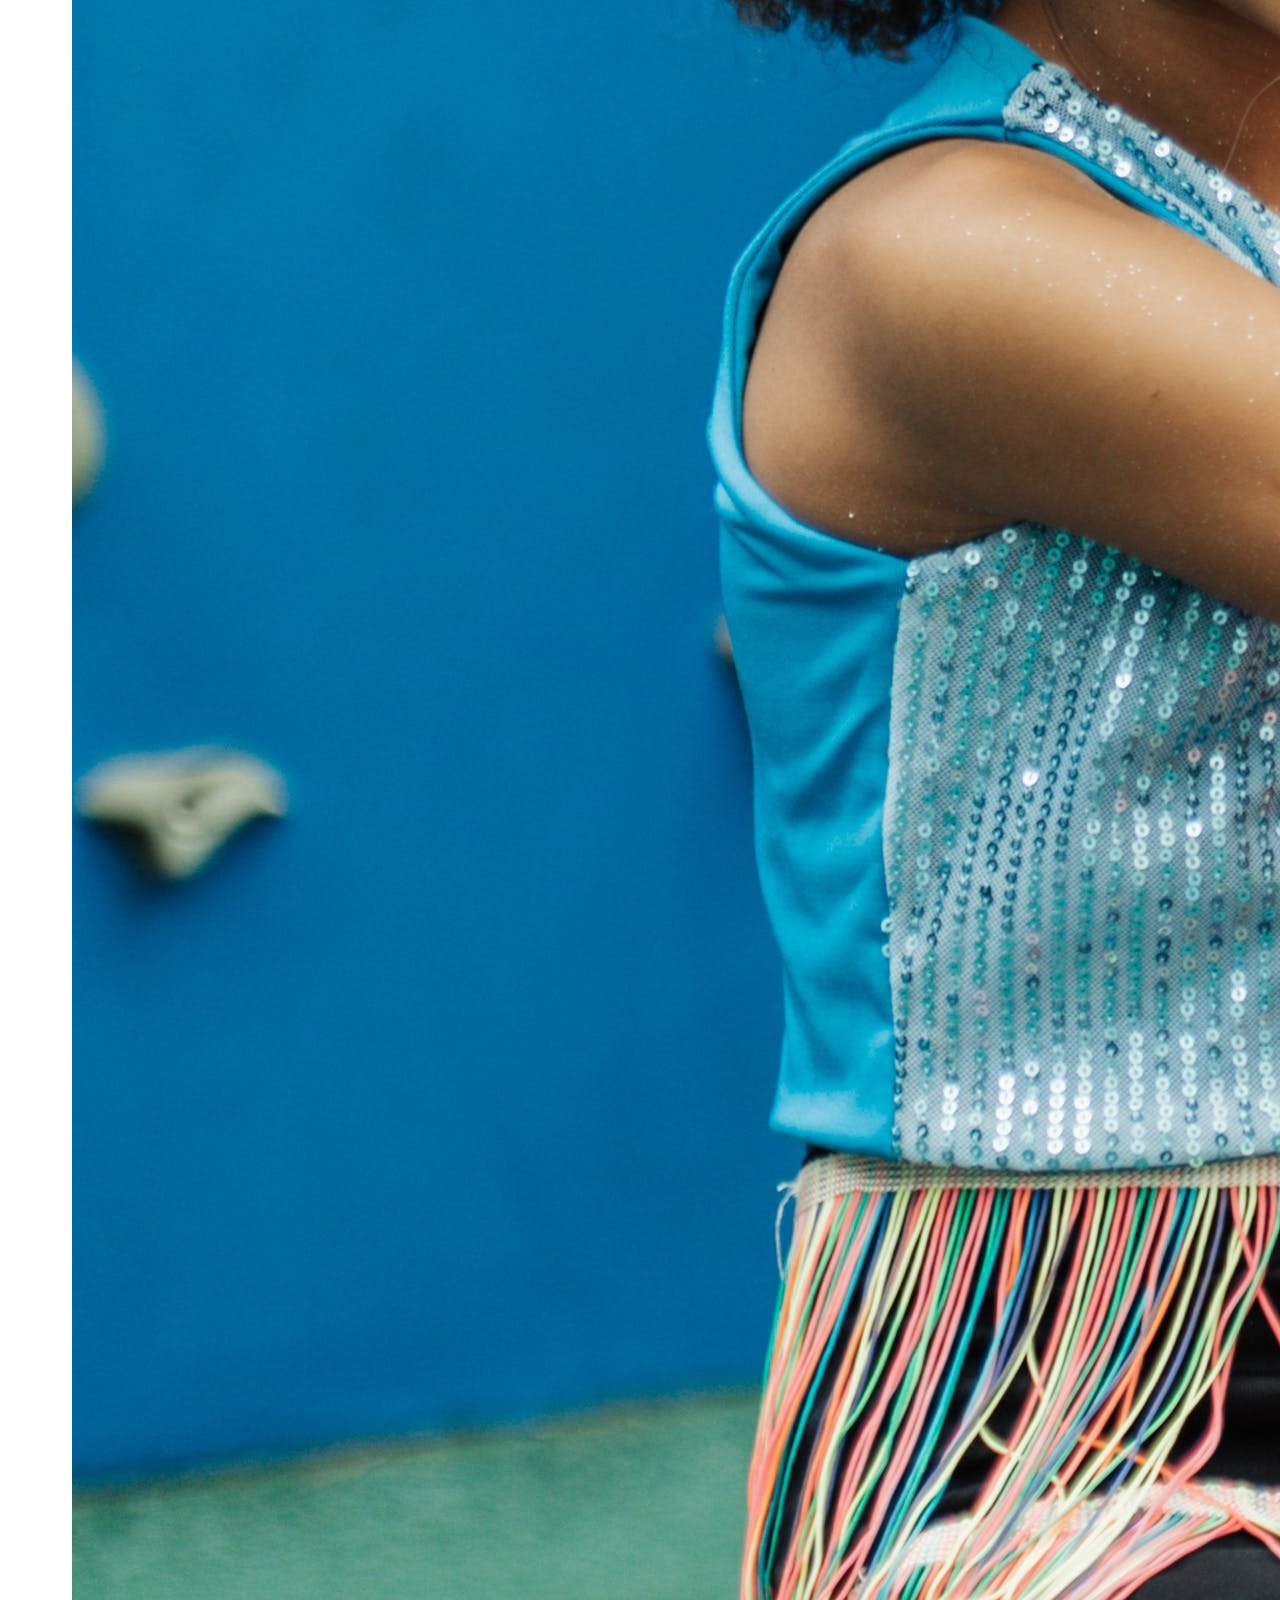
<file: physiotherapy/site-plan.html>
<!DOCTYPE html>
<html lang="en-us">
    
  <head>
    <meta charset="utf-8">
    <title>Site Plan</title>
    <link type="text/css" rel="stylesheet" href="styles/site-plan.css">
  </head>

  <body>
    <header>
      <h1>Cláudia Fisioterapia Site Plan</h1>
      <h2>Cláudia Vieira</h2>
      <h2>WDD 130-B7</h2>
      <!-- In the header above, add the name or your site, your name and class number. For example if you are in section 3 you would put WDD 130.03 -->
    </header>
    <main>

      <!-- ------------------------Steps 2-3------------------------------ -->
      <hr>
      <h2>Overview</h2>
      <h3>Purpose</h3>
      <p>Provide more autonomy and quality of life.</p>  <!-- change this -->


      <h3>Audience</h3>
      <p>Parents of children who have some motor limitations.</p>  <!-- change this -->

      <hr>
      <h2>Branding</h2>
      <h3>Website Logo</h3>
      <!-- Replace this with some sort of logo for your site.  A logo can be as simple as the name of your site in a nice font :) -->
      <img src="images/ClaudiaEmilly.png" alt="Logo image">
      <hr>
      <h2>
        Style Guide
      </h2>

      <!-- ------------------------Steps 4-8------------------------------ -->

      <h3>
        Color Palette
      </h3>
      <!--  The colors you choose for a website are one of the most important decisions you will make. Follow the instructions on the activity in iLearn then return and replace the color codes below with the hex color codes (the 6 digit numbers that show at the bottom of each color) for the colors you have chosen below.  You should have at least 2 colors but do not have to fill in all 4 if you do not need them.  -->

      <!-- Copy and paste the URL to your finished palette below Make sure to paste it into both spots -->
      Palette URL: <a href="https://https://coolors.co/9358a4-b49cbe-edd6f1-d5ded1" target="_blank">https://coolors.co/396e94-e7c24f-a43312-381d2a-aabd8c</a>


      <table class="colors">
        <tr><th>Primary</th><th>Secondary</th><th>Accent 1</th><th>Accent 2</th></tr>
        <!-- Replace the numbers in the boxes below with your hex color codes. Then switch to the site-plan.css file and change your colors there as well. -->
        <tr><td class="primary">#b49cbe</td><td class="secondary">#9358a4</td><td class="accent1">#d5ded1</td><td class="accent2"></td></tr>
      </table>

      <!-- ------------------------Step 9------------------------------ -->

      <h3>
        Typography
      </h3>
      <!-- Choose a font for your paragraphs (body copy) and headlines. What font(s) have you chosen? Why did you choose what you did?  Make sure to review the list of web safe fonts at W3Schools.org as a starting point.  Think also about which of your colors above you might use for background and font colors. -->

      <h4>
        Heading Font: Bold 700 Italic  <!-- change this -->
      </h4>
      <h4>
        Paragraph Font: Light 300  <!-- change this -->
      </h4>
      <h3>
        Normal paragraph example
      </h3>
      <p>
        Lorem ipsum dolor sit amet, consectetur adipiscing elit, sed do eiusmod tempor incididunt ut labore et dolore magna aliqua. Ut enim ad minim veniam, quis nostrud exercitation ullamco laboris nisi ut aliquip ex ea commodo consequat. Duis aute irure dolor in reprehenderit in voluptate velit esse cillum dolore eu fugiat nulla pariatur. Excepteur sint occaecat cupidatat non proident, sunt in culpa qui officia deserunt mollit anim id est laborum.
      </p>
      <h3>
        Colored paragraph example
      </h3>
      <p class="colored">
        Lorem ipsum dolor sit amet, consectetur adipiscing elit, sed do eiusmod tempor incididunt ut labore et dolore magna aliqua. Ut enim ad minim veniam, quis nostrud exercitation ullamco laboris nisi ut aliquip ex ea commodo consequat. 
      </p>

      <!-- ------------------------Step 10------------------------------ -->

      <h3>
        Navigation
      </h3>
      <!-- Think about how you want your navigation bar to look. In the site-plan.css file change the colors to your colors to get the look you desire. --> 
      <nav>
        <a href="#">Home</a>
        <a href="#">General View</Var></a>
        <a href="#">Physiotherapy sections</a>
      </nav>
      <hr>
      <h2>
        Site Map
      </h2>
      <div class="sitemap">
        <div class="sm-home">
          Home
        </div>
        <div class="sm-page2">
          General View <!-- change this -->
        </div>
        <div class="sm-page3">
          Physiotherapy sections <!-- change this -->
        </div>

        <div class="top">
          &nbsp;
        </div>
        <div class="left">
          &nbsp;
        </div>
        <div class="right">
          &nbsp;
        </div>

      </div>

      <!-- --------Content Section -------------- -->
      <hr>
      <h2>
        Content
      </h2>
      <h3>Home Page - About Me</h3>
      <p>
        •	Why will people come to your site?

        First of all, to introduce myself, I would like to say that my name is Cláudia Emilly, I am 23 years old and have a degree in physiotherapy.
        
        Some time ago I had already decided that I would major in this area. Helping people with physiotherapy has always been a life goal for me. As I saw the difference that physiotherapy can make in each person's life, I realized that this was where I belonged.
        
        We all need to take care of our health to have a better standard of living. However, something specific that I want to bring here for you is: And when we have children who have motor limitations and this makes their lives difficult, what can you as parents do to improve their lives and also consequently improve yours?
        
        Throughout the content you will see on this site, remember that physiotherapy is an essential means of developing your children and that every day, you can help them take an important step towards improving their quality of life.
      </p>
      <p>Images for the Home page</p>
        <img src="images/rsz_image1homepage.jpg" alt="image for homepage">

      </ul>
      <h3>How to care for children with motor limitations?</h3>
      <p>
       •	What questions will your visitors expect your site to answer for them?
        As parents, you may carry a question for a long time when having children with motor limitations. One of them is exactly this: How can I take care of them?

The first thing to think about is looking for a professional specialized in this area to be able to help you answer this type of question with in-depth and reliable knowledge to provide the best possible care for your children.

By having a professional specialized in this area to take care of your children with motor limitations, this physiotherapy professional will also be able to guide you on how to take specific care of your children at home. Another very important thing to highlight that you should remember as parents is: my children can have a healthier, happier and more rewarding life throughout this process to help them deal better with motor limitations.

With this in mind, you will be much more prepared for challenges and you will feel much more confident in being able to help your children have a better quality of life, and believe me: this will make a difference to them for the rest of their lives.
      </p>
      <p>Images for the Page 2</p>
        <img src="images/rsz_1image1page2.jpg" alt="image for page">
        <img src="images/rsz_image2page2.jpg" alt="image for page">

      </ul>
      <h3>Physiotherapy session offers</h3>
      <p>
        What information is needed to complete any action your website offers?

        With everything that has already been said about how physiotherapy is extremely important in improving the lives of your children with motor limitations, we have prepared something very special so that you can see and analyze how our physiotherapy treatment works and helps in the process of improving your child's life.
        
        First of all, we will do an analysis with many questions about your child's problem. We will also undergo some exams to find out in depth which are the best and most effective physiotherapy sessions they will need.
        
        Regarding the exams and where you will have to take them, don't worry. We will recommend professionals in these areas who will help you with these exams.
        
        At the end, after we have completed our analysis with all the necessary exams and materials, we will schedule a schedule of physiotherapy sessions. Of course, analyzing the best time and availability that works best for you, parents and your respective children. After discussing the time and agenda, we will give you this agenda detailing each step that you will also need to do at home with your children to help them in this process of improvement when they are not undergoing therapy with us at the location that we will confirm with you.
        
      </p>
      <p>Images for the Page 3</p>
        <img src="images/rsz_1image1page3.jpg" alt="image for page3">
        <img src="images/rsz_1image2page3.jpg" alt="image for page3">

      </ul>
      <hr>
      <h2>
        Wireframes
      </h2>
      <p>
        Create three wireframes for your site. One for each page and list them here</p>

      <h3>Home</h3>
      <p>         
        It will be an about me page. In order to present the person of website. 
      </p>
      <img src="images/Wireframe - Personal Site - Home Page (Page 1).png" alt="home page wireframe">

      <h3>Page 2</h3>
      <p>         
        This 2nd page of my website will have 2 images and only 1 paragraph (It will be an explanation page for the parents). 
      </p>
      <img src="images/Wireframe - Personal Site - Page 2.png" alt="page 2 wireframe">

      <h3>Page 3</h3>
      <p>         
        This 3rd page of my website will have 2 images and 2 paragraphs (It will be for the physiotherapy session offers).
      </p>
      <img src="images/Wireframe - Personal Site - Page 3 .png" alt="page 3 wireframe">
    </main>
  </body>

</html>
</file>
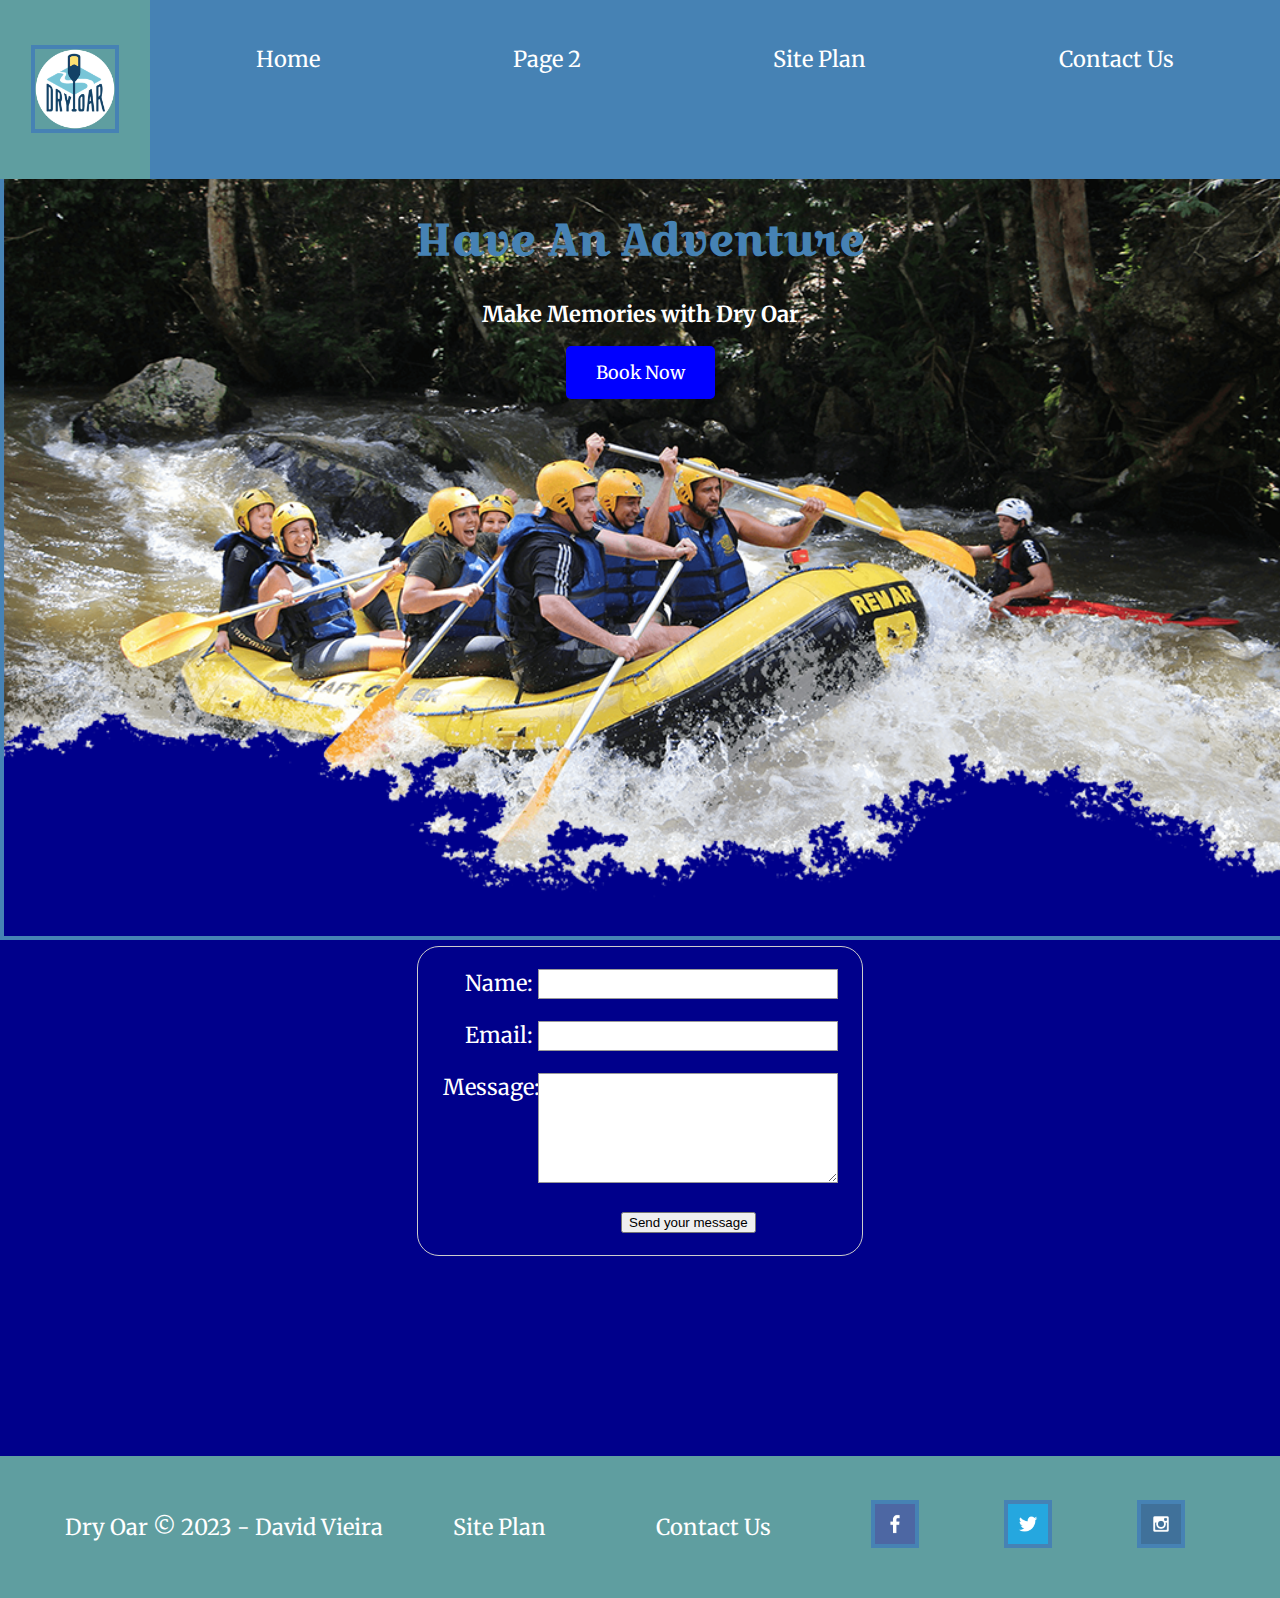
<file: wwr/contactus.html>
<!DOCTYPE html>
<html lang="en">
<head>
    <link rel="stylesheet" href="styles/style.css">
    <meta charset="UTF-8">
    <meta name="viewport" content="width=device-width, initial-scale=1.0">
    <title>Contact us</title>
</head>
<body>
    <div id="content">
    <header>
        <a id="logo_link" href="index.html">
            <img class="logo" src="images/logo.png" alt="Dry Oar Logo">
        </a>
        <nav>
            <a href="index.html">Home</a>
            <a href="rivers.html">Page 2</a>
            <a href="site-plan-rafting.html">Site Plan</a>
            <a href="contactus.html">Contact Us</a>
        </nav> 
    </header> 
    <div id="hero">
        <div id="hero-box">
            <img id="hero-img" src="images/hero.png" alt="People enjoying white water rafting">
        </div>
        <section id="hero-msg">
            <h1 class="home-title">Have An Adventure</h1>
            <h4>Make Memories with Dry Oar</h4>
            <div class='button-box'>
                <a class='book' href="rates.html">Book Now</a> 
            </div> 
        </section>
    </div>
    <main>
        <div id="feedback"></div>
        <form action="/my-handling-form-page" method="post">
            <ul>
              <li>
                <label for="name">Name:</label>
                <input type="text" id="name" name="user_name" />
              </li>
              <li>
                <label for="mail">Email:</label>
                <input type="email" id="mail" name="user_email" />
              </li>
              <li>
                <label for="msg">Message:</label>
                <textarea id="msg" name="user_message"></textarea>
              </li>
              <li class="button">
                <button type="submit">Send your message</button>
              </li>
            </ul>
          </form>
    </main>
    <footer>
        <p>Dry Oar &copy; 2023 - David Vieira</p>
        <p><a href="site-plan-rafting.html">Site Plan</a></p>
        <p><a href="contactus.html">Contact Us</a></p>
        <div class="social">
            <a href="https://facebook.com" target="_blank">
                <img src="images/facebook.png" alt="fb icon">
            </a>
            <a href="https://twitter.com" target="_blank">
                <img src="images/twitter.png" alt="twitter icon">
            </a>
            <a href="https://instagram.com" target="_blank">
                <img src="images/instagram.png" alt="instagram icon">
            </a>
        </div>
    </footer>
    </div>
    <script>
        // get the feedback div element so we can do something with it.
        const feedbackElement = document.getElementById('feedback');
        // get the form so we can read what was entered in it.
        const formElement = document.forms[0];
        // add a 'listener' to wait for a submission of our form. When that happens run the code below.
        formElement.addEventListener('submit', function(e) {
            // stop the form from doing the default action.
            e.preventDefault();
            // set the contents of our feedback element to a message letting the user know the form was submitted successfully. Notice that we pull the name that was entered in the form to personalize the message!
            feedbackElement.innerHTML = 'Hello '+ formElement.user_name.value +'! Thank you for your message. We will get back with you as soon as possible!';
            // make the feedback element visible.
            feedbackElement.style.display = "block";
            // add a class to move everything down so our message doesn't cover it.
            document.body.classList.toggle('moveDown');
        });
    </script>
</body>
</html>
</file>
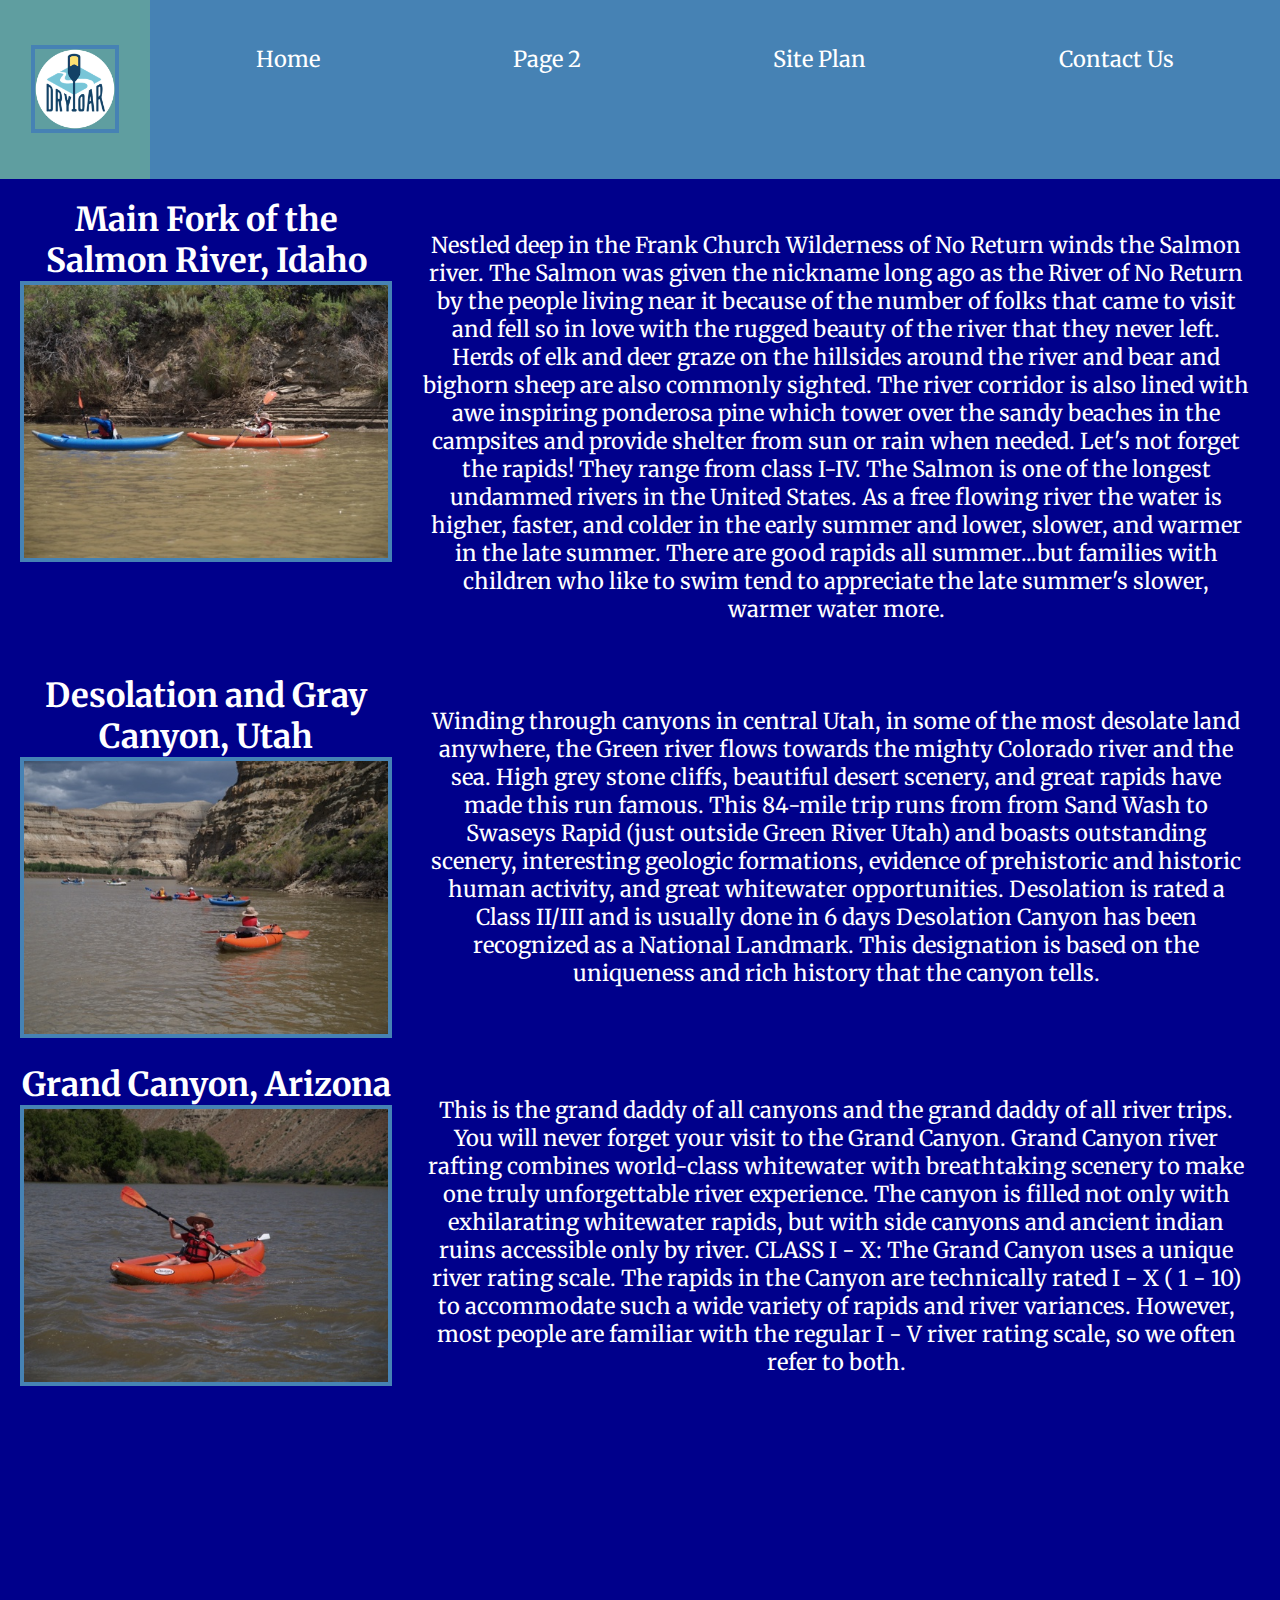
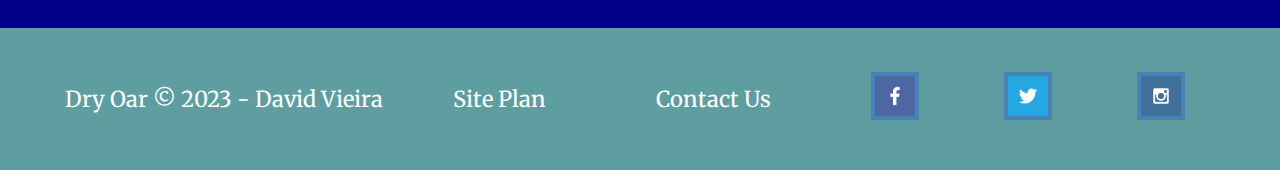
<file: wwr/rivers.html>
<!DOCTYPE html>
<html lang="en">
<head>
    <link rel="stylesheet" href="styles/style.css">
    <meta charset="UTF-8">
    <meta name="viewport" content="width=device-width, initial-scale=1.0">
    <title>Whitewater Rafting Fun | Dry Oar Boating | Home</title>
</head>
<body>
    <div id="rivercontent">
    <header>
        <a id="logo_link" href="index.html">
            <img class="logo" src="images/logo.png" alt="Dry Oar Logo">
        </a>
        <nav>
            <a href="index.html">Home</a>
            <a href="#">Page 2</a>
            <a href="site-plan-rafting.html">Site Plan</a>
            <a href="contactus.html">Contact Us</a>
        </nav> 
    </header> 
    <main class="rivers-grid">
        <section class="rivers-section">
            <div class="rivers-img">
                <h2>Main Fork of the Salmon River, Idaho</h2>
                <img class="river-img" src="images/img1river.jpg" alt="">
            </div>
            <div class="rivers-text">
                <p>Nestled deep in the Frank Church Wilderness of No Return winds the Salmon river. The Salmon was given the nickname long ago as the River of No Return by the people living near it because of the number of folks that came to visit and fell so in love with the rugged beauty of the river that they never left.

                    Herds of elk and deer graze on the hillsides around the river and bear and bighorn sheep are also commonly sighted. The river corridor is also lined with awe inspiring ponderosa pine which tower over the sandy beaches in the campsites and provide shelter from sun or rain when needed.
                    
                    Let's not forget the rapids! They range from class I-IV. The Salmon is one of the longest undammed rivers in the United States. As a free flowing river the water is higher, faster, and colder in the early summer and lower, slower, and warmer in the late summer. There are good rapids all summer...but families with children who like to swim tend to appreciate the late summer's slower, warmer water more.</p>
            </div>
        </section>
        
        <section class="rivers-section">
            <div class="rivers-img">
                <h2>Desolation and Gray Canyon, Utah</h2>
                <img class="river-img" src="images/img2river.jpg" alt="">
            </div>
            <div class="rivers-text">
                <p>Winding through canyons in central Utah, in some of the most desolate land anywhere, the Green river flows towards the mighty Colorado river and the sea. High grey stone cliffs, beautiful desert scenery, and great rapids have made this run famous. This 84-mile trip runs from from Sand Wash to Swaseys Rapid (just outside Green River Utah) and boasts outstanding scenery, interesting geologic formations, evidence of prehistoric and historic human activity, and great whitewater opportunities.

                    Desolation is rated a Class II/III and is usually done in 6 days
                    
                    Desolation Canyon has been recognized as a National Landmark.  This designation is based on the uniqueness and rich history that the canyon tells.</p>
            </div>
        </section>
        
        <section class="rivers-section">
            <div class="rivers-img">
                <h2>Grand Canyon, Arizona</h2>
                <img class="river-img" src="images/img3river.jpg" alt="">
            </div>
            <div class="rivers-text">
                <p>This is the grand daddy of all canyons and the grand daddy of all river trips. You will never forget your visit to the Grand Canyon.

                    Grand Canyon river rafting combines world-class whitewater with breathtaking scenery to make one truly unforgettable river experience. The canyon is filled not only with exhilarating whitewater rapids, but with side canyons and ancient indian ruins accessible only by river.
                    
                    CLASS I - X: The Grand Canyon uses a unique river rating scale. The rapids in the Canyon are technically rated I - X ( 1 - 10) to accommodate such a wide variety of rapids and river variances. However, most people are familiar with the regular I - V river rating scale, so we often refer to both.</p>
            </div>
        </section>
    </main>
    <footer>
        <p>Dry Oar &copy; 2023 - David Vieira</p>
        <p><a href="site-plan-rafting.html">Site Plan</a></p>
        <p><a href="contactus.html">Contact Us</a></p>
        <div class="social">
            <a href="https://facebook.com" target="_blank">
                <img src="images/facebook.png" alt="fb icon">
            </a>
            <a href="https://twitter.com" target="_blank">
                <img src="images/twitter.png" alt="twitter icon">
            </a>
            <a href="https://instagram.com" target="_blank">
                <img src="images/instagram.png" alt="instagram icon">
            </a>
        </div>
    </footer>
    </div>
</body>
</html>
</file>
<file: physiotherapy/styles/style.css>
@import url('https://fonts.googleapis.com/css2?family=Roboto:ital,wght@0,300;1,700&display=swap');

:root {
  --heading-font: "Bold 700 Italic";
  --paragraph-font: "Light 300";
}

.home-title {
  font-family: var(--heading-font), "Bold 700 Italic";
  font-size: 2em;
  color: #ffffff;
}

body {
  text-align: center;
  background-color: #b49cbe;
  color: #ffffff;
  font-family: var(--paragraph-font), "Light 300";
  font-size: 22px;
  margin: 0;
  padding: 0;
}

h2 {
  margin: 0;
}
header {
    background-color: #9358a4;
    color: #9358a4;
    display: grid;
    grid-template-columns: 150px auto;
  }


nav {
  background-color: #9358a4;
  padding: 10px;
  display: flex;
  justify-content: space-around;
}

a {
  color: white;
  margin: 40px;
}

.claudia-msg {
    color:#ffffff
}

img {
    margin-top: 100px;  
    width: 500px;
    border: 5px solid #d5ded1;
  }

p {
  padding: 10px;
}

footer {
  background-color: #9358a4;
  color: #9358a4;
  padding: 25px 50px;
  margin-top: 200px;
  display: flex;
  justify-content: space-around;
  align-items: center;
}

#content {
  max-width: 1600px;
  margin: 0 auto;
}


nav a {
  text-align: center;
  text-decoration: none;
  margin: 0 auto;
  padding: 100px;
}

#hero-msg h1,
#hero-msg h4 {
  text-align: center;
  color: #9358a4
}

.button-box {
  text-align: center;
}

main section {
  text-align: center;
}

#background {
  height: 725px;
  background-color: #b49cbe;
  color: #b49cbe;
  grid-column: 1/11;
  grid-row: 4/9;
}


nav a:hover {
    background-color: #ffffff;
    color: #ffffff;
  }

.msg {
    background-color: #9358a4;
    color: #9358a4;
    line-height: 1.5em;
    padding: 35px;
    grid-column: 6/10;
    grid-row: 6/7;
    box-shadow: 5px 5px 10px #6f7364;
  }
  
.msg p {
  color: #ffffff;
}
.logo {
  width: 110px;
}

.icon {
  width: 110px;
}

#hero-img {
  width: 100%;
}

footer a {
  text-decoration: none;
}

footer p a:hover {
  text-decoration: underline;
}

.social img {
  width: 50px;
  height: 50px;
}

#hero {
  display: grid;
  grid-template-columns: 1fr 3fr 1fr;
  margin-top: -100px;
}

#hero-box {
    grid-column: 1/4;
    grid-row: 1/3;
    z-index: -1;
  }

footer p {
  color: white;
}

/* this is the start of page 2 , let's start. */

.image-container {
  display: flex;
  justify-content: space-around;
  margin-top: 50px;
}

.image-container img {
  width: 45%; /* Adjust width as needed */
  border: 5px solid #d5ded1;
}

.msg {
  background-color: #9358a4;
  color: #ffffff;
  line-height: 1.5em;
  padding: 35px;
  margin-top: 50px;
  box-shadow: 5px 5px 10px #6f7364;
}

/* this is the start of page 3, let's start. */
/* Styles for the third page */



#content {
  margin-top: 40px; /* Ajuste o valor conforme necessário para deslocar o conteúdo para baixo */
}

.page-title {
  margin-top: 150px
}

.image-container-page3 {
  display: flex;
  flex-direction: column; /* Empilha os elementos verticalmente */
  align-items: flex-start; /* Alinha à esquerda */
  margin-top: 50px;
}

.image-box-page3 {
  display: flex; /* Permite alinhar a imagem e o parágrafo horizontalmente */
  align-items: flex-start; /* Alinha à esquerda */
  margin-bottom: 20px; /* Espaço entre as imagens */
}

.image-box-page3 img {
  width: 590px; /* Largura da imagem */
  border: 5px solid #d5ded1;
  margin-right: 30px; /* Espaço entre a imagem e o parágrafo */
  margin-left: 30px;
}

.image-box-page3 p {
  text-align: justify; /* Alinha os parágrafos */
  width: calc(60% - 420px); /* Largura do parágrafo (60% menos a largura da imagem e a margem) */
  margin-top: 100px; /* Move os parágrafos para baixo */
  background-color: #9358a4; /* Cor de fundo para os parágrafos */
  padding: 40px; /* Adiciona um espaçamento interno */
  color: white; /* Cor do texto para contrastar com o fundo */
}
</file>
<file: wwr/styles/style.css>
@import url('https://fonts.googleapis.com/css2?family=Croissant+One&family=Merriweather:wght@300&display=swap');

:root {
  --heading-font: "Croissant One";
  --paragraph-font: "Merriweather", "Helvetica", sans-serif;
}

body {
  text-align: center;
  background-color: darkblue;
  color: #ffffff;
  font-family: var(--paragraph-font), Helvetica, sans-serif;
  font-size: 22px;
  margin: 0;
  padding: 0;
}

h2 {
  margin: 0;
}

.home-title {
  font-family: var(--heading-font), Helvetica, sans-serif;
  font-size: 2em;
  color: steelblue;
}

nav {
  background-color: steelblue;
  padding: 10px;
  display: flex;
  justify-content: space-around;
}

a {
  color: white;
  margin: 40px;
}

h1 {
  color: steelblue;
}

img {
  width: 800px;
  border: 4px solid steelblue;
}

p {
  padding: 10px;
}

footer {
  background-color: cadetblue;
  color: #5f9ea0;
  padding: 25px 50px;
  margin-top: 200px;
  display: flex;
  justify-content: space-around;
  align-items: center;
}

#content {
  max-width: 1600px;
  margin: 0 auto;
}

nav a {
  text-align: center;
  text-decoration: none;
  margin: 0 auto;
  padding: 35px;
}

#hero-msg h1,
#hero-msg h4 {
  text-align: center;
}

.button-box {
  text-align: center;
}

main section {
  text-align: center;
}

#background {
  height: 725px;
  background-color: aquamarine;
  color: #7fffd4;
  grid-column: 1/11;
  grid-row: 4/9;
}

header {
  background-color: cadetblue;
  color: #5f9ea0;
  display: grid;
  grid-template-columns: 150px auto;
}

nav a:hover {
  background-color: cyan;
  color: #00ffff;
}

.book,
.join {
  background-color: blue;
  color: #ffffff;
  text-decoration: none;
  font-size: 18px;
  padding: 15px 30px;
  margin-top: 50px;
  border-radius: 5px;
}

.card-img {
  border: 10px solid #d9c2a3;
}

main section img {
  box-sizing: border-box;
}

.book:hover,
.join:hover {
  background-color: white;
  color: #ffffff;
}

.msg {
  background-color: blue;
  color: #000fff;
  line-height: 1.5em;
  padding: 35px;
  grid-column: 6/10;
  grid-row: 6/7;
  box-shadow: 5px 5px 10px #6f7364;
}

.msg h2 {
  color: white;
}

.msg p {
  color: white;
}
.logo {
  width: 80px;
}

.icon {
  width: 80px;
}

#hero-img {
  width: 100%;
}

footer a {
  text-decoration: none;
}

footer p a:hover {
  text-decoration: underline;
}

.social img {
  width: 40px;
  height: 40px;
}

#logo_link {
  padding-top: 5px;
  justify-self: center;
  align-self: center;
}

#hero {
  display: grid;
  grid-template-columns: 1fr 3fr 1fr;
  margin-top: -100px;
}

#hero-box {
  grid-column: 1/4;
  grid-row: 1/3;
  z-index: -1;
}

#hero-msg {
  grid-column: 2/3;
  grid-row: 1/2;
  margin-top: 100px;
}

.home-grid {
  display: grid;
  grid-template-columns: repeat(10, 1fr); /* 10 colunas iguais */
  grid-gap: 20px; /* Espaço entre as imagens */
}

.card-img,
.mountains {
  width: 100%; /* Tamanho máximo */
}

.rivers-card {
  grid-column: 2 / 4;
  grid-row: 2 / 3;
}

.camping-card {
  grid-column: 5 / 7;
  grid-row: 2 / 3;
}

.rapids-card {
  grid-column: 8 / 10;
  grid-row: 2 / 3;
}

.mountains {
  grid-column: 2 / 7;
  grid-row: 5 / 8;
  width: 100%;
  box-shadow: 5px 5px 10px #6f7364;
}

.card-img {
  border: 10px solid #d9c2a3;
  transition: transform 0.5s;
  box-shadow: 5px 5px 10px #6f7364;
}

.card-img:hover {
  opacity: 0.6;
  transform: scale(1.1);
}

footer p {
  color: white;
}

/* this is the start of rivers page. */
.rivers-grid {
  display: flex;
  flex-direction: column;
  align-items: flex-start;
  margin: 20px; /* Add margin as needed */
}

.rivers-section {
  display: flex;
  width: 100%;
  margin-bottom: 20px; /* Add margin between sections as needed */
}

.rivers-img {
  flex: 0 0 30%; /* Adjust the width of the image section */
  margin-right: 20px; /* Add margin between image and text */
}

.river-img {
  width: 100%;
  border: 4px solid steelblue;
}

.rivers-text {
  flex: 1;
}

.rivers-section h2 {
  color: steelblue;
}
.rivers-img h2 {
  color: white;
}
form {
  /* Center the form on the page */
  margin: 0 auto;
  width: 400px;
  /* Form outline */
  padding: 1em;
  border: 1px solid #ccc;
  border-radius: 1em;
}

ul {
  list-style: none;
  padding: 0;
  margin: 0;
}

form li + li {
  margin-top: 1em;
}

label {
  /* Uniform size & alignment */
  display: inline-block;
  width: 90px;
  text-align: right;
}

input,
textarea {
  /* To make sure that all text fields have the same font settings
     By default, textareas have a monospace font */
  font: 1em sans-serif;

  /* Uniform text field size */
  width: 300px;
  box-sizing: border-box;

  /* Match form field borders */
  border: 1px solid #999;
}

input:focus,
textarea:focus {
  /* Additional highlight for focused elements */
  border-color: #000;
}

textarea {
  /* Align multiline text fields with their labels */
  vertical-align: top;

  /* Provide space to type some text */
  height: 5em;
}

.button {
  /* Align buttons with the text fields */
  padding-left: 90px; /* same size as the label elements */
}

button {
  /* This extra margin represent roughly the same space as the space
     between the labels and their text fields */
  margin-left: 0.5em;
}
#feedback {
  background-color: antiquewhite;
  position: absolute;
  top: 0;
  left: 0;
  right: 0;
  padding: .5em;
  /* make this element invisible until we are ready for it */
  display: none;      
}
.moveDown {
  margin-top: 3em;
}
    


@media screen and (max-width: 900px) {
  #hero,
  .home-grid {
    display: block;
    height: auto;
  }
  nav,
  footer {
    flex-direction: column;
  }
  nav a {
    display: block;
    padding: 15px;
  }
  #hero {
    margin-top: 0;
  }
  #hero-msg {
    margin-top: 0;
  }
  #hero-msg h4 {
    display: none;
  }
  .home-title {
    font-size: 25px;
    color: #6f7364;
  }
  .rivers-card,
  .camping-card,
  .rapids-card {
    margin: 50px auto;
    width: 60%;
  }
  #background {
    display: none;
  }
  .mountains,
  .msg {
    width: 80%;
    display: block;
    margin: 0 auto;
  }
  footer {
    margin-top: 25px;
  }
}
</file>
<file: positionstyles.css>
/* CSS - Name: "positionstyles.css" */
/* Activity 1 styles */
.content1 {
  /* This is the parent of the activity 1 boxes. */
  display: grid;
  grid-template-columns: 1fr 1fr;
  justify-items: center;
  gap: 20px;
}
.red1 { 
  width: 100%; 
  height: 100px; 
  background-color: red; 
  grid-column: 1/3;
} 
.green1 {
  width: 200px; 
  height: 200px; 
  background-color: green; 

} 
.yellow1 {
  width: 200px; 
  height: 200px; 
  background-color: gold; 
} 
.blue1 {
  width: 100%; 
  height: 100px; 
  background-color: blue; 
  grid-column: 1/3;
} 
/* Activity 2 styles */ 
.content2 {
  /* This is the parent of the activity 2 boxes. */
  display: grid;
  grid-template-columns: 50px 50px 50px 50px;
}
.red2 {
  width: 70px; 
  height: 70px; 
  background-color: red; 
  grid-column: 1/2;
} 
.green2 { 
  width: 70px; 
  height: 70px; 
  background-color: green; 
  grid-column: 2/3;
  grid-row: 2/3;
  margin-top: -40px;
  margin-left: -20px;
} 
.yellow2 {
  width: 70px; 
  height: 70px; 
  background-color: gold; 
  grid-column: 3/4;
  grid-row: 2/3;
  margin-top: 0px;
  margin-left: -40px;
} 
.blue2 {
  width: 70px; 
  height: 70px; 
  background-color: blue; 
  grid-column: 4/5;
  grid-row: 3/4;
  margin-top: -40px;
  margin-left: -55px;
} 
/* Activity 3 styles */ 
.content3 {
  /* This is the parent of the activity 3 boxes. */
  display: grid;
  grid-template-columns: 1fr 1fr;
  justify-items: center;
}
.red3 {
  width: 120%; 
  height: 70px; 
  background-color: red; 
  grid-column: 1/4;
} 
.green3 {
  width: 100%; 
  height: 100px; 
  background-color: green;
  margin-left: -65px;
} 
.yellow3 {
  width: 100%; 
  height: 100px; 
  background-color: gold; 
  float: right;
  margin-right: -65px;
} 
.blue3 {
  width: 120%; 
  height: 70px; 
  background-color: blue; 
  grid-column: 1/4;
} 
/* Activity 4 styles */ 
.content4 {
  /* This is the parent of the activity 4 boxes. */
  height: 400px;
  grid-template-columns: 410px 50px 50px 50px;
  margin-top: -40px;
}
.red4 {
  width: 50%; 
  height: 410px; 
  background-color: red; 
} 
.green4 {
  width: 50%; 
  height: 150px; 
  background-color: green; 
  float: right;
  margin-top: -410px;
} 
.yellow4 {
  width: 50%; 
  height: 150px; 
  background-color: gold; 
  float: right;
  margin-top: -280px;
} 
.blue4 {
  width: 50%; 
  height: 150px;
  background-color: blue; 
  float: right;
  margin-top: -150px;
} 
/* Activity 5 styles */ 
.content5 {
  /* This is the parent of the activity 5 boxes. */
  height: 400px;
  position: relative;
  overflow: hidden;
}

.red5 {
  width: 100%;
  height: 100px;
  background-color: red;
}

.green5 {
  width: 110px;
  height: 110px;
  background-color: green;
  float: left;
}

.yellow5 {
  width: 100%;
  height: 235px;
  background-color: gold;
  shape-outside: polygon(0 0, 100% 0, 100% 100%, 0 100%);
}

.blue5 {
  width: 100%;
  height: 100px;
  background-color: blue;
  clear: both;
}

/* Activity 6 styles */
.content6 {
  /* This is the parent of the activity 6 boxes. */
  display: grid;
  grid-template-columns: repeat(6, 100px); /* 6 columns of 100px each */
  grid-template-rows: repeat(6, 100px); /* 6 rows of 100px each */
}

.red6 {
  width: 400px; /* 4 columns wide */
  height: 200px; /* 2 rows high */
  background-color: red;
  grid-column: 1 / 5; /* Starts from column 1, ends at column 5 */
  grid-row: 1 / 2; /* Starts from row 1, ends at row 3 */
  z-index: 2; /* Ensure it's below the blue box */
}

.green6 {
  width: 200px; /* 2 columns wide */
  height: 200px; /* 2 rows high */
  background-color: green;
  grid-column: 1 / 3; /* Starts from column 1, ends at column 3 */
  grid-row: 5 / 6; /* Starts from row 4, ends at row 6 */
  z-index: 5; /* Ensure it's above the red box */
}

.yellow6 {
  width: 200px; /* 2 columns wide */
  height: 400px; /* 3 rows high */
  background-color: gold;
  grid-column: 5 / 7; /* Starts from column 5, ends at column 7 */
  grid-row: 3 / 6; /* Starts from row 3, ends at row 6 */
  z-index: 5; /* Ensure it's below the green box */
}

.blue6 {
  width: 400px; /* 4 columns wide */
  height: 400px; /* 4 rows high */
  background-color: blue;
  grid-column: 2 / 6; /* Starts from column 2, ends at column 6 */
  grid-row: 2 / 6; /* Starts from row 2, ends at row 6 */
  z-index: 4; /* Ensure it's below the green box */
}
/* Do not make any changes below here */
.activity {
  width: 70%; 
  margin: 20px auto; 
  font-family: Arial, sans-serif; 
  border: 1px solid black; 
  padding: 10px; 
  clear:both; 
  overflow: auto;
} 

.hint {
  border: 1px solid grey;
  background: #e0e0e0;
  padding: .5em;
  position: relative;
  margin: 1em 0;
}
.hint h3 {
  margin: 0;
}
.hint:hover {
  background: #d0d0d0;
}
.hint > div {
  display: none;
}

.hint input[type=checkbox] {
  position: absolute;
  width: 100%;
  height: 100%;
  opacity: 0;
  z-index: 1;
  cursor: pointer;
}

.hint input[type=checkbox]:checked ~ div {
  display: block;
}

.hint i {
  position: absolute;
  transform: translate(-6px, 0);
  margin-top: 16px;
  right: 10px;
  top: -3px;
}
.hint i:before, .hint i:after {
  content: "";
  position: absolute;
  background-color: black;
  width: 3px;
  height: 9px;
}
.hint i:before {
  transform: translate(2px, 0) rotate(45deg);
}
.hint i:after {
  transform: translate(-2px, 0) rotate(-45deg);
}

.hint input[type=checkbox]:checked ~ i:before {
  transform: translate(-2px, 0) rotate(45deg);
}
.hint input[type=checkbox]:checked ~ i:after {
  transform: translate(2px, 0) rotate(-45deg);
}
.hint a {
  position: relative;
  z-index: 1;
}
</file>
<file: physiotherapy/styles/site-plan.css>
/* if you are using any Google fonts change the font names below to your fonts. 
Any spaces in your font name should be replaced with a +. 
Fonts are separated by a | */
@import url('https://fonts.googleapis.com/css2?family=Roboto:wght@300&display=swap');


:root {
  /* change the values below to your colors from your palette */
  --primary-color: #b49cbe   ;
  --secondary-color: #9358a4 ;
  --accent1-color: #d5ded1;
  --accent2-color: white;

  /* change the values below to your chosen font(s) */
  --heading-font: "Roboto";
  --paragraph-font: Lato, Helvetica, Light+300;

  /* these colors below should be chosen from among your palette colors above */
  --headline-color-on-white: #9358a4;  /* headlines on a white background */ 
  --headline-color-on-color: #d5ded1; /* headlines on a colored background */ 
  --paragraph-color-on-white: #b49cbe; /* paragraph text on a white background */ 
  --paragraph-color-on-color: white; /* paragraph text on a colored background */ 
  --paragraph-background-color: #b49cbe  ;
  --nav-link-color: #b49cbe;
  --nav-background-color: #9358a4;
  --nav-hover-link-color: white;
  --nav-hover-background-color: #b49cbe;
}


/*  Look around below...but DON'T CHANGE ANYTHING! */

body {
  max-width: 1200px;
  margin: 0 auto;
  padding: 4em;
  font-size: 18px;
  text-align: center;
}
img {
  display: block;
  margin: 0 auto;
}
h1, h2, h3, h4, h5, h6 {
  font-family: var(--heading-font);
  color: var(--headline-color-on-white);
}
h2 {
  text-align: center;
}
hr {
  height: 3px;
  margin: 35px 0;
  background: var(--accent1-color);
}
header {
  padding: 1em;
  text-align: center;
  color: var(--headline-color-on-color);
  background-color: var(--paragraph-background-color);
}
header > h1, header > h2 {
  color: var(--headline-color-on-color);
}

p {
  font-family: var(--paragraph-font);
  color: var(--paragraph-color-on-white);
  padding: 1em;
}
.colors {
  width: 100%;
  min-width: 350px;
  margin: 30px auto;
  text-align: center;
}
.colors th {
  background-color: #999;
}
.colors td{
  width: 25%;
  height: 3em;
}

.primary {
  background-color: var(--primary-color);
}
.secondary {
  background-color: var(--secondary-color);
}
.accent1 {
  background-color: var(--accent1-color);
}
.accent2{
  background-color: var(--accent2-color);
}

p.colored {
  background-color: var(--paragraph-background-color);
  color: var(--paragraph-color-on-color);
}

nav {
  background-color: var(--nav-background-color);
  line-height: 3em;
  text-align: center;
  font-size: 1.2em;
}
nav  {
  list-style-type: none;
  display: flex;

}
nav a {
  padding:1em;
  min-width: 120px;
  text-decoration: none;
  padding: 10px;

}
nav a:link, nav a:visited {
  color: var(--nav-link-color);
}
nav a:hover {
  color: var(--nav-hover-link-color);
  background-color: var(--nav-hover-background-color);
}

.sitemap {
  display: grid;
  justify-content: center;

  grid-template-columns: repeat(6, 15%);
  grid-template-rows: 3em 1.5em 1.5em 3em;
  grid-template-areas: ". . home home . ."
    ". . . top . ."
    ". left left right right ."
    "page2 page2 . . page3 page3";
}
.sitemap > div {

  text-align: center;

}
.sm-home {
  grid-area: home;
  background-color: #ccc;
  line-height: 3em;
}
.sm-page2 {
  grid-area: page2;
  background-color: #ccc;
  line-height: 3em;
}
.sm-page3 {
  grid-area: page3;
  background-color: #ccc;
  line-height: 3em;
}

.top {
  grid-area: top;
  border-left: 1px solid;
}

.left {
  grid-area: left;
  border-top: 1px solid;
  border-left: 1px solid;
}

.right {
  grid-area: right;
  border-top: 1px solid;
  border-right: 1px solid;
}
</file>
